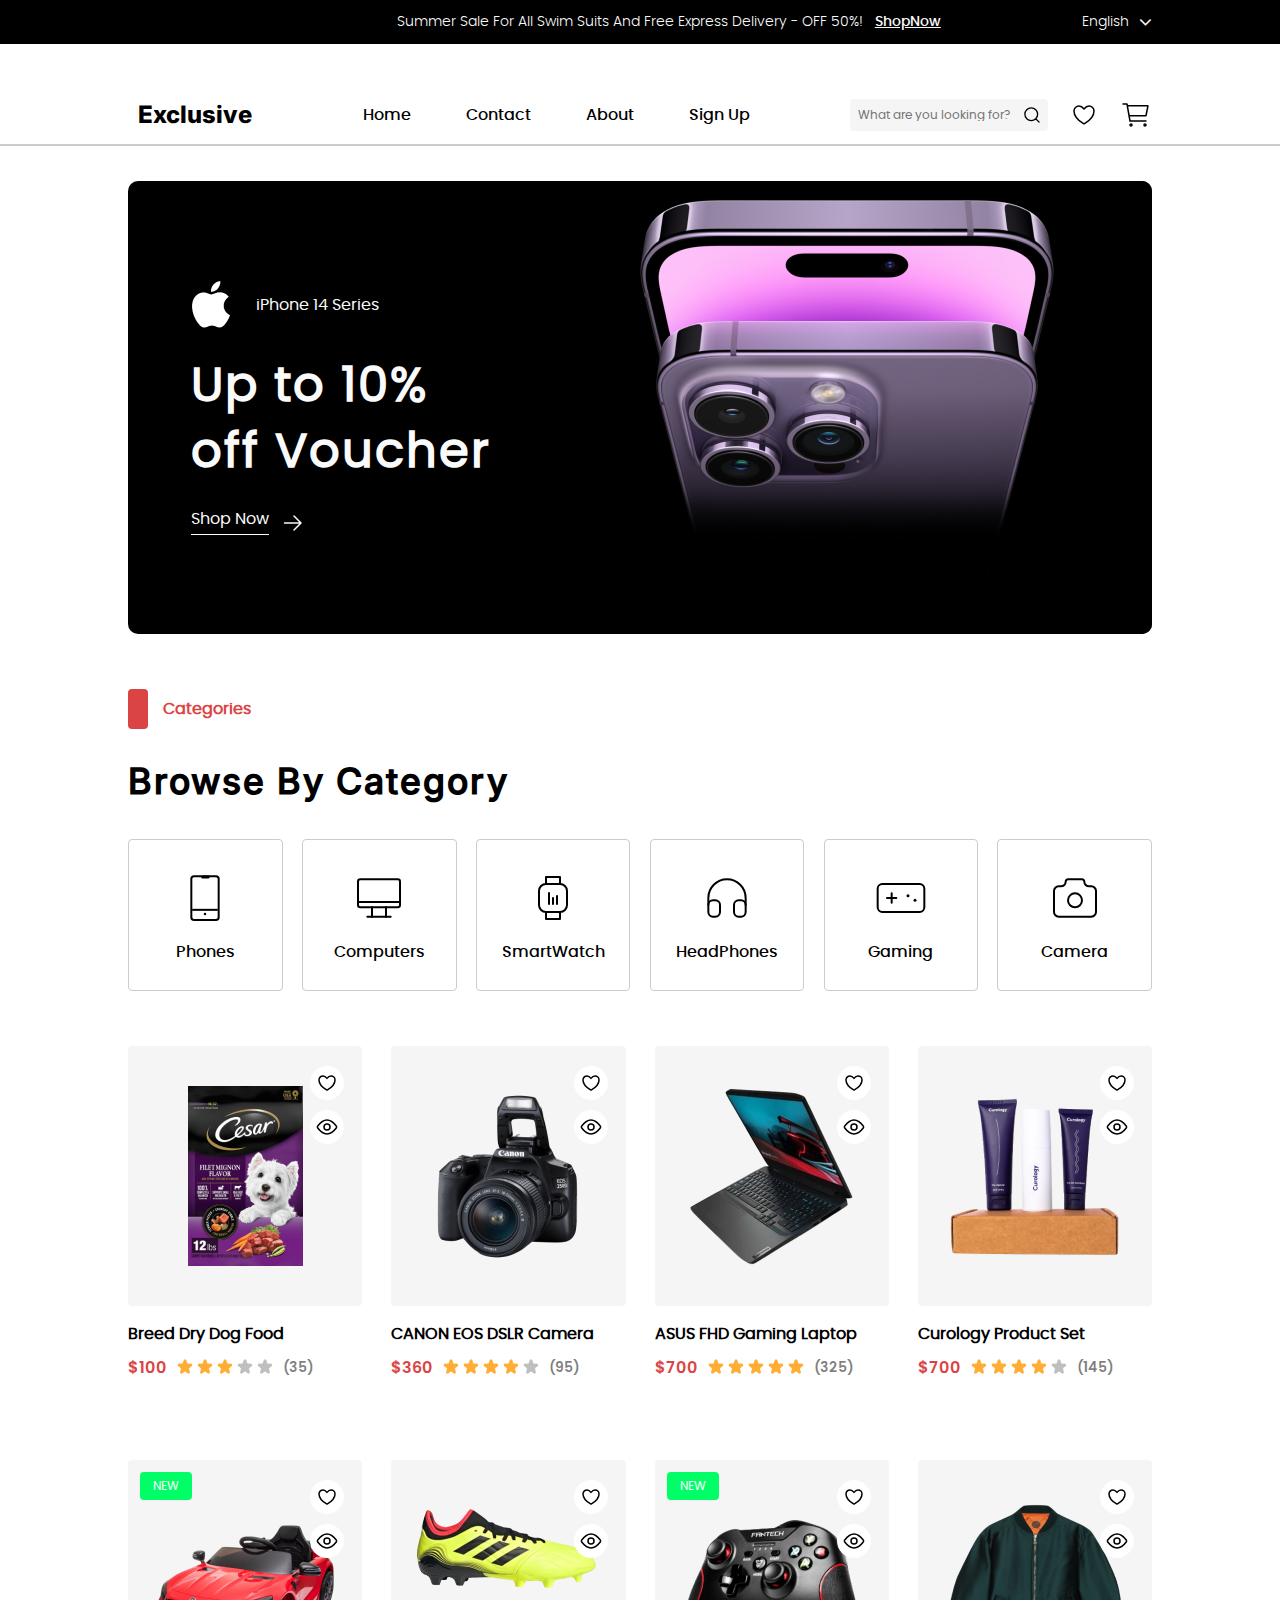
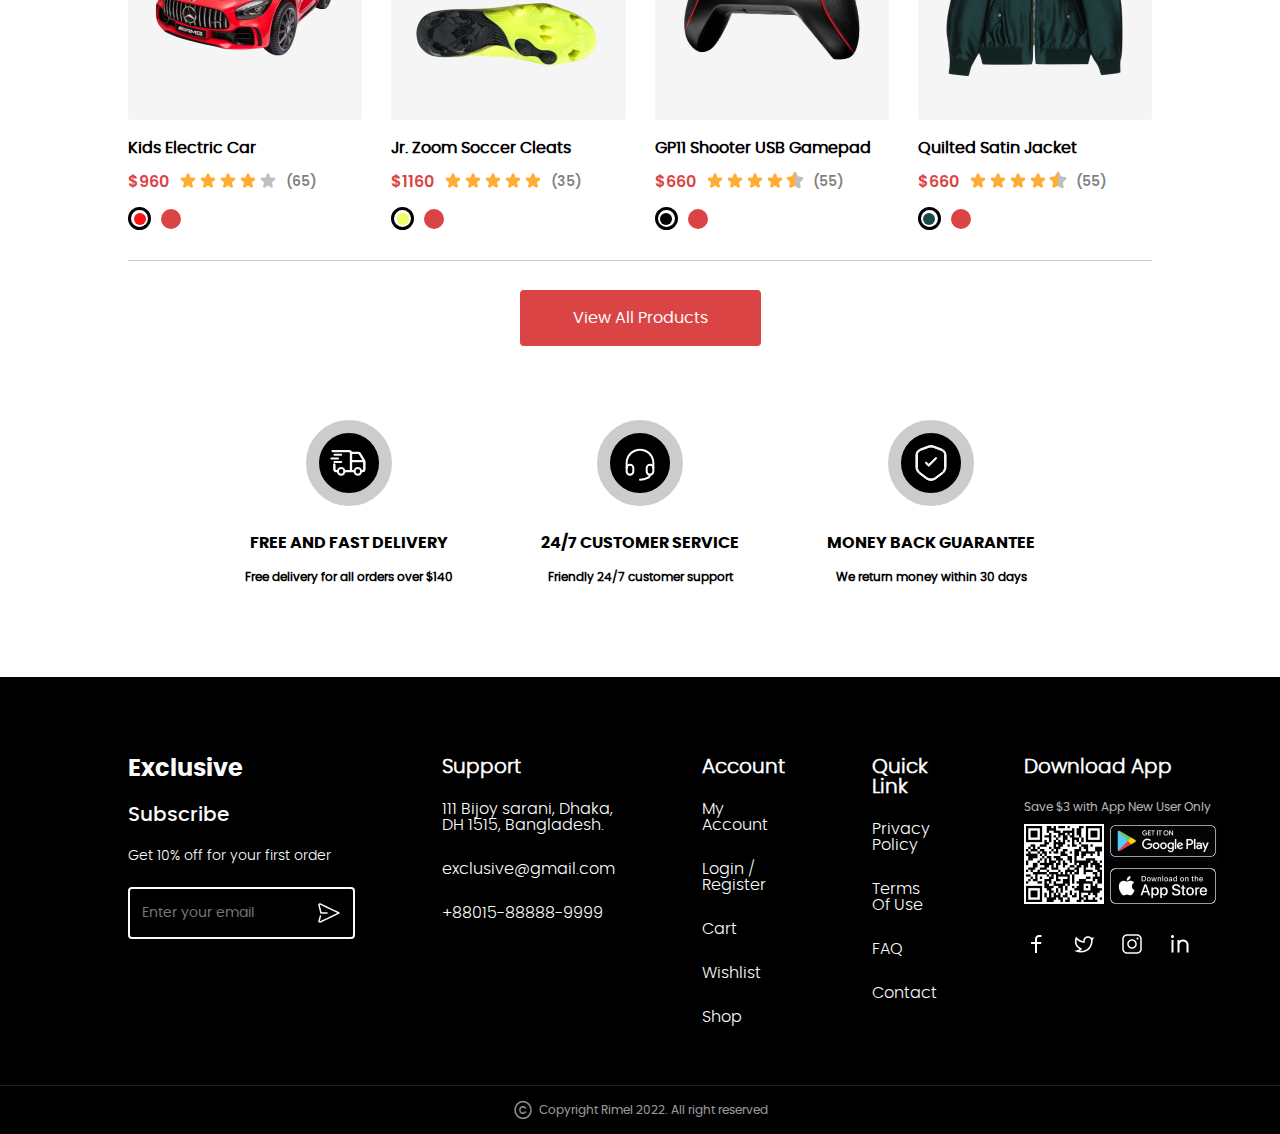
<file: html/index.html>
<!DOCTYPE html>
<html lang="en">
    <head>
        <meta charset="UTF-8"/>
        <meta name="viewport" content="width=device-width, initial-scale=1.0"/>
    <title>Exclusive</title>
    <link rel="stylesheet" href="/styles/styles1.css"/>
    <link rel="stylesheet" href="https://cdnjs.cloudflare.com/ajax/libs/font-awesome/4.7.0/css/font-awesome.min.css"/>
</head>
<body>
    <section id ="home">
        <section id ="main">     
            <section id="topheader">
                <div class="top_cont">
                    <div class="left">
                        <p class="top_container_centre">Summer Sale For All Swim Suits And Free Express Delivery - OFF 50%!</p>
                        <a href="#">ShopNow</a>
                    </div>
                        <div class="right">
                            <p>English</p>
                            <i class="fa fa-angle-down"></i>
                        </div>
                </div>
            </section>

            <!-- Header start -->
            <header>
                <div class="wrapper">
                    <div class="header_cont">
                        <div class="logo_container">
                            <h1 class="logo">Exclusive</h1>
                        </div>
                        <nav>
                            <ul>
                                <li><a href="#">Home</a></li>
                                <li><a href="#">Contact</a></li>
                                <li><a href="#">About</a></li>
                                <li><a href="#">Sign Up</a></li>
                            </ul>
                        </nav>
                        <div class="search_container">
                            <div class="burger_cont">
                                <img src="/images/burger-solid.svg" alt="Menu icon"/>
                            </div>
                            <div class="input_container" id="searchInput">
                                <input type="text" placeholder="What are you looking for?">
                                <div class="icon_cont">
                                    <img src="/images/Search.svg" alt="Search icon"/>
                                </div>
                            </div>
                            <div class="icon_cont" id="searchIcon">
                                <img src="/images/Wishlist.svg" alt="Wishlist icon"/>
                            </div>
                            <div class="icon_cont">
                                <img src="/images/Cart1.svg" alt="Cart icon"/>
                            </div>
                        </div>
                    </div>
                </div>
            </header>

            <!-- Header ends -->

            <!-- Spotlight start -->
            <section id="spotlight">
                <section class="wrapper">     
                    <div class="spotlight_cont">
                        <div class="left">
                            <div class="apple">
                                <div class="img_cont">
                                    <img src="/images/apple_logo.png" alt="Apple logo">
                                </div>
                                <p>iPhone 14 Series</p>
                            </div>
                            <h2>Up to 10% <br/>off Voucher</h2>
                            <button>
                                <p>Shop Now</p>
                                <div class="icon_cont">
                                    <img src="/images/Right_arrow.svg" alt="Right Right_arrow">
                                </div>
                            </button>
                        </div>
                        <div class="right">
                            <div class="img_cont">
                                <img src="/images/spotlight_img.png" alt="Phone image"/>
                            </div>
                        </div>
                    </div>
                </section>
            </section>
        </section>

        <!-- Spotlight section end -->

        <!-- Category section start -->
         <section id="category">
            <section class="wrapper">
                <div class="category_cont">
                    <div class="top">
                        <div class="head">
                            <div class="box"></div>
                            <h6>Categories</h6>
                        </div>
                        <h2>Browse By Category</h2>
                    </div>
                    <div class="bottom">
                        <ul class="category_ul">
                            <!-- <li>
                                <div class="categ">
                                    <div class="img_cont">
                                        <img src="/images/Phone.svg" alt="Phone icon">
                                    </div>
                                    <p>Phones</p>
                                </div>
                            </li>
                            <li>
                                <div class="categ">
                                    <div class="img_cont">
                                        <img src="/images/computer.svg" alt="Computer icon">
                                    </div>
                                    <p>Computers</p>
                                </div>
                            </li>
                            <li>
                                <div class="categ">
                                    <div class="img_cont">
                                        <img src="/images/smartWatch.svg" alt="Smartwatch icon">
                                    </div>
                                    <p>SmartWatch</p>
                                </div>
                            </li>
                            <li>
                                <div class="categ">
                                    <div class="img_cont">
                                        <img src="/images/headphone.svg" alt="Headphone icon">
                                    </div>
                                    <p>HeadPhones</p>
                                </div>
                            </li>
                            <li>
                                <div class="categ">
                                    <div class="img_cont">
                                        <img src="/images/gaming_icon.svg" alt="Gaming icon">
                                    </div>
                                    <p>Gaming</p>
                                </div>
                            </li>
                            <li>
                                <div class="categ">
                                    <div class="img_cont">
                                        <img src="/images/camera_icon.svg" alt="Camera icon">
                                    </div>
                                    <p>Camera</p>
                                </div>
                            </li> -->
                        </ul>
                    </div>
                </div>
            </section>
         </section>
         <!-- Category section ends -->

         <!-- Product section starts -->
        <section id="product">
            <section class="wrapper">
                <div class="product_cont">
                    <div class="top">
                        <ul class="product_ul">
                            <!-- Products will be dynamically inserted here -->
                        </ul>
                    </div>
                    <div class="bottom">
                        <a href="page2.html" class="button">View All Products</a>
                    </div>
                </div>
            </section>
        </section>
        <!-- Product section ends -->

        <!-- Customer section starts -->
         <section id="customer">
            <section class="wrapper">
                <div class="customer_cont">
                    <ul>
                        <li>
                            <div class="img_cont">
                                <img src="/images/delivery_icon.svg" alt="Delivery icon"/>
                            </div>
                            <div class="description_cont">
                                <h6>FREE AND FAST DELIVERY</h6>
                                <h5>Free delivery for all orders over $140</h5>
                            </div>
                        </li>
                        <li>
                            <div class="img_cont">
                                <img src="/images/customer_icon.svg" alt="Customer service icon"/>
                            </div>
                            <div class="description_cont">
                                <h6>24/7 CUSTOMER SERVICE</h6>
                                <h5>Friendly 24/7 customer support</h5>
                            </div>
                        </li>
                        <li>
                            <div class="img_cont">
                                <img src="/images/secure_icon.svg" alt="Secure icon"/>
                            </div>
                            <div class="description_cont">
                                <h6>MONEY BACK GUARANTEE</h6>
                                <h5>We return money within 30 days</h5>
                            </div>
                        </li>
                    </ul>
                </div>
            </section>
         </section>
        <!-- Customer section ends -->

        <!-- Footer starts -->
         <footer>
             <section class="footer_cont">
                 <div class="top_bottom">
                        <section class="wrapper">
                            <div class="top">
                                <div class="subscribe">
                                    <h3>Exclusive</h3>
                                    <button>Subscribe</button>
                                    <p>Get 10% off for your first order</p>
                                    <div class="input_cont">
                                        <input type="email" placeholder="Enter your email"/>
                                        <div class="img_cont">
                                            <img src="/images/icon-send.png" alt="Send icon">
                                        </div>
                                    </div>
                                </div>
                                <div class="support_main">
                                    <div class="support_cont">
                                        <h4>Support</h4>
                                        <div class="list_bottom">
                                            <ul>
                                                <li>
                                                    <a href="#">111 Bijoy sarani, Dhaka,<br> DH 1515, Bangladesh.</a>
                                                </li>
                                                <li>
                                                    <a href="">exclusive@gmail.com</a>
                                                </li>
                                                <li>
                                                    <a href="">+88015-88888-9999</a>
                                                </li>
                                            </ul>
                                        </div>
                                    </div>
                                    <div class="support_cont">
                                        <h4>Account</h4>
                                        <div class="list_bottom">
                                            <ul>
                                                <li>
                                                    <a href="#">My Account</a>
                                                </li>
                                                <li>
                                                    <a href="">Login / Register</a>
                                                </li>
                                                <li>
                                                    <a href="">Cart</a>
                                                </li>
                                                <li>
                                                    <a href="">Wishlist</a>
                                                </li>
                                                <li>
                                                    <a href="">Shop</a>
                                                </li>
                                            </ul>
                                        </div>
                                    </div>
                                    <div class="support_cont">
                                        <h4>Quick Link</h4>
                                        <div class="list_bottom">
                                            <ul>
                                                <li>
                                                    <a href="#">Privacy Policy</a>
                                                </li>
                                                <li>
                                                    <a href="">Terms Of Use</a>
                                                </li>
                                                <li>
                                                    <a href="">FAQ</a>
                                                </li>
                                                <li>
                                                    <a href="">Contact</a>
                                                </li>
                                            </ul>
                                        </div>
                                    </div>
                                </div>
                                <div class="download_cont">
                                    <h4>Download App</h4>
                                    <div class="download_content">
                                        <p>Save $3 with App New User Only</p>
                                        <div class="download_middle">
                                            <div class="qr_cont">
                                                <div class="left">
                                                    <a href="#">
                                                        <div class="img_cont">
                                                            <img src="/images/Qr Code.png" alt="QR code"/>
                                                        </div>
                                                    </a>
                                                </div>
                                                <div class="right">
                                                    <a href="#">
                                                        <div class="img_cont">
                                                            <img src="/images/GooglePlay.png" alt="Google Play"/>
                                                        </div>
                                                    </a>
                                                    <a href="#">
                                                        <div class="img_cont">
                                                            <img src="/images/AppStore.png" alt="App store"/>
                                                        </div>
                                                    </a>
                                                </div>
                                            </div>
                                        </div>
                                        <div class="download_bottom">
                                            <a href="#">
                                                <div class="img_cont">
                                                    <img src="/images/Icon-Facebook.png" alt="Facebook"/>
                                                </div>
                                            </a>
                                            <a href="#">
                                                <div class="img_cont">
                                                    <img src="/images/Icon-Twitter.png" alt="Twitter"/>
                                                </div>
                                            </a>
                                            <a href="#">
                                                <div class="img_cont">
                                                    <img src="/images/icon-instagram.png" alt="Instagram"/>
                                                </div>
                                            </a>
                                            <a href="#">
                                                <div class="img_cont">
                                                    <img src="/images/Icon-Linkedin.png" alt="Linkedin"/>
                                                </div>
                                            </a>
                                        </div>
                                    </div>
                                </div>
                            </div>
                        </section>
                        <div class="bottom">
                            <div class="img_cont">
                                <img src="/images/icon-copyright.png" alt="Copyright image"/>
                            </div>
                            <p>Copyright Rimel 2022. All right reserved</p>
                        </div>
                    </div>
            </section>
         </footer>
        <!-- Footer ends -->
    </section>

    <script src="/js/script.js"></script>
    <!-- linking Javascript file to html -->
</body>
</html>
</file>
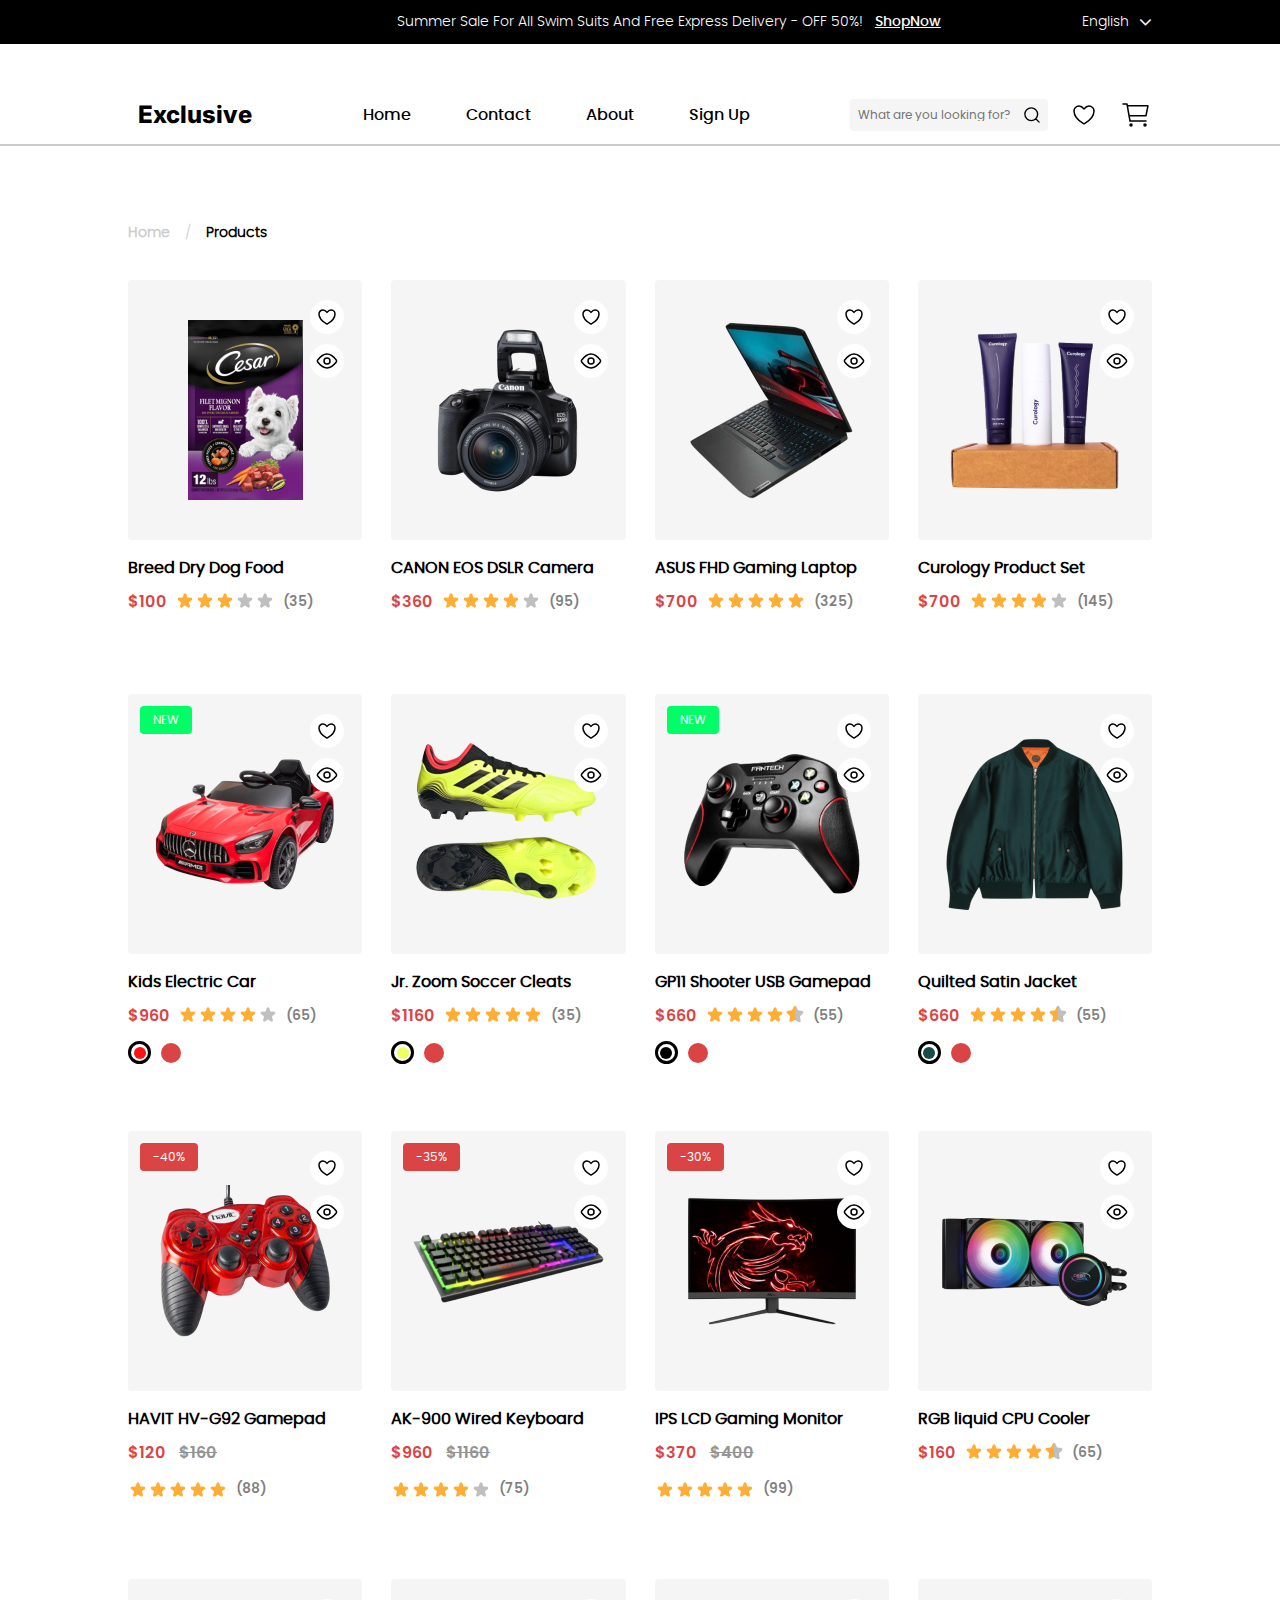
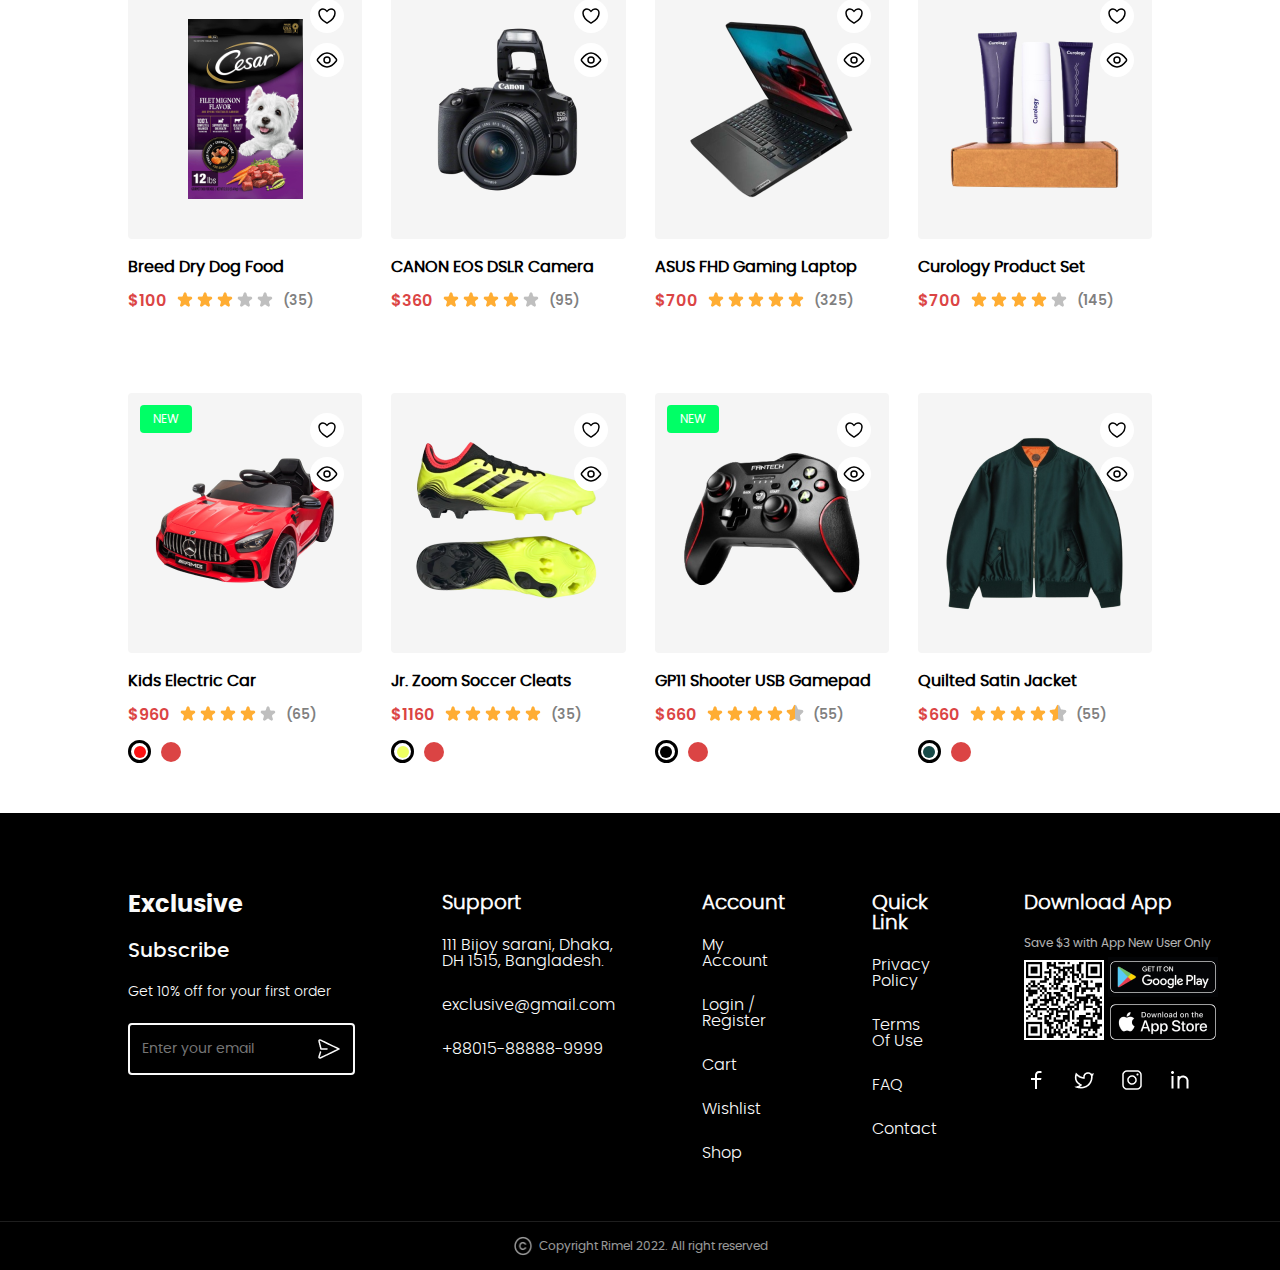
<file: html/page2.html>
<!DOCTYPE html>
<html lang="en">
    <head>
        <meta charset="UTF-8"/>
        <meta name="viewport" content="width=device-width, initial-scale=1.0"/>
    <title>Exclusive</title>
    <link rel="stylesheet" href="/styles/styles2.css"/>
    <link rel="stylesheet" href="https://cdnjs.cloudflare.com/ajax/libs/font-awesome/4.7.0/css/font-awesome.min.css"/>
</head>
<body>
    <section id ="home">
        <section id ="main">     
            <section id="topheader">
                <div class="top_cont">
                    <div class="left">
                        <p class="top_container_centre">Summer Sale For All Swim Suits And Free Express Delivery - OFF 50%!</p>
                        <a href="#">ShopNow</a>
                    </div>
                        <div class="right">
                            <p>English</p>
                            <i class="fa fa-angle-down"></i>
                        </div>
                </div>
            </section>

            <!-- Header start -->
            <header>
                <div class="wrapper">
                    <div class="header_cont">
                        <div class="logo_container">
                            <h1 class="logo">Exclusive</h1>
                        </div>
                        <nav>
                            <ul>
                                <li><a href="#">Home</a></li>
                                <li><a href="#">Contact</a></li>
                                <li><a href="#">About</a></li>
                                <li><a href="#">Sign Up</a></li>
                            </ul>
                        </nav>
                        <div class="search_container">
                            <div class="burger_cont">
                                <img src="/images/burger-solid.svg" alt="Menu icon"/>
                            </div>
                            <div class="input_container">
                                <input type="text" placeholder="What are you looking for?"  id="searchInput">
                                <div class="icon_cont" id="searchIcon">
                                    <img src="/images/Search.svg" alt="Search icon"/>
                                </div>
                            </div>
                            <div class="icon_cont">
                                <img src="/images/Wishlist.svg" alt="Wishlist icon"/>
                            </div>
                            <div class="icon_cont">
                                <img src="/images/Cart1.svg" alt="Cart icon"/>
                            </div>
                        </div>
                    </div>
                </div>
            </header>

            <!-- Header ends -->


         <!-- Product section starts -->
        <section id="product">
            <section class="wrapper">
                <div class="home_product">
                    <h5 >Home</h5>
                    <p>/</p>
                    <h6>Products</h6>
                </div>
                <div class="product_cont">
                    <div class="top">
                        <ul class="product_ul">
                            <!-- <li>
                                <div class="card">
                                    <div class="card_top">
                                        <div class="img_cont">
                                            <img src="/images/p1.png" alt="Product 1"/>
                                        </div>
                                        <div class="like">
                                            <div class="circle">
                                                <div class="like_icon">
                                                    <img src="/images/like.svg" alt="Wishlist icon"/>
                                                </div>
                                            </div>
                                            <div class="circle">
                                                <div class="like_icon">
                                                    <img src="/images/eye_icon.svg" alt="Watch icon"/>
                                                </div>
                                            </div>
                                        </div>
                                        <div class="cart">
                                            <h6>Add To Cart</h6>
                                        </div>
                                    </div>
                                    <div class="card_bottom">
                                        <h6>Breed Dry Dog Food</h6>
                                        <div class="pricing">
                                            <p>$100</p>
                                            <div class="stars">
                                                <img src="/images/Three Star (1).png" alt="Star rating"/>
                                            </div>
                                            <span>(35)</span>
                                        </div>
                                    </div>
                                </div>
                            </li>
                            <li>
                                <div class="card">
                                    <div class="card_top">
                                        <div class="img_cont">
                                            <img src="/images/p2.png" alt="Product 2"/>
                                        </div>
                                        <div class="like">
                                            <div class="circle">
                                                <div class="like_icon">
                                                    <img src="/images/like.svg" alt="Wishlist icon"/>
                                                </div>
                                            </div>
                                            <div class="circle">
                                                <div class="like_icon">
                                                    <img src="/images/eye_icon.svg" alt="Watch icon"/>
                                                </div>
                                            </div>
                                        </div>
                                        <div class="cart">
                                            <h6>Add To Cart</h6>
                                        </div>
                                    </div>
                                    <div class="card_bottom">
                                        <h6>CANON EOS DSLR Camera</h6>
                                        <div class="pricing">
                                            <p>$360</p>
                                            <div class="stars">
                                                <img src="/images/Four Star.png" alt="Star rating"/>
                                            </div>
                                            <span>(95)</span>
                                        </div>
                                    </div>
                                </div>
                            </li>
                            <li>
                                <div class="card">
                                    <div class="card_top">
                                        <div class="img_cont">
                                            <img src="/images/p3.png" alt="Product 3"/>
                                        </div>
                                        <div class="like">
                                            <div class="circle">
                                                <div class="like_icon">
                                                    <img src="/images/like.svg" alt="Wishlist icon"/>
                                                </div>
                                            </div>
                                            <div class="circle">
                                                <div class="like_icon">
                                                    <img src="/images/eye_icon.svg" alt="Watch icon"/>
                                                </div>
                                            </div>
                                        </div>
                                        <div class="cart">
                                            <h6>Add To Cart</h6>
                                        </div>
                                    </div>
                                    <div class="card_bottom">
                                        <h6>ASUS FHD Gaming Laptop</h6>
                                        <div class="pricing">
                                            <p>$700</p>
                                            <div class="stars">
                                                <img src="/images/Five star.png" alt="Star rating"/>
                                            </div>
                                            <span>(325)</span>
                                        </div>
                                    </div>
                                </div>
                            </li>
                            <li>
                                <div class="card">
                                    <div class="card_top">
                                        <div class="img_cont">
                                            <img src="/images/p4.png" alt="Product 4"/>
                                        </div>
                                        <div class="like">
                                            <div class="circle">
                                                <div class="like_icon">
                                                    <img src="/images/like.svg" alt="Wishlist icon"/>
                                                </div>
                                            </div>
                                            <div class="circle">
                                                <div class="like_icon">
                                                    <img src="/images/eye_icon.svg" alt="Watch icon"/>
                                                </div>
                                            </div>
                                        </div>
                                        <div class="cart">
                                            <h6>Add To Cart</h6>
                                        </div>
                                    </div>
                                    <div class="card_bottom">
                                        <h6>Curology Product Set</h6>
                                        <div class="pricing">
                                            <p>$700</p>
                                            <div class="stars">
                                                <img src="/images/Four Star.png" alt="Star rating"/>
                                            </div>
                                            <span>(145)</span>
                                        </div>
                                    </div>
                                </div>
                            </li>
                            <li>
                                <div class="card">
                                    <div class="card_top">
                                        <div class="img_cont">
                                            <img src="/images/p5.png" alt="Product 5"/>
                                        </div>
                                        <div class="new">
                                            <p>
                                                NEW
                                            </p>
                                        </div>
                                        <div class="like">
                                            <div class="circle">
                                                <div class="like_icon">
                                                    <img src="/images/like.svg" alt="Wishlist icon"/>
                                                </div>
                                            </div>
                                            <div class="circle">
                                                <div class="like_icon">
                                                    <img src="/images/eye_icon.svg" alt="Watch icon"/>
                                                </div>
                                            </div>
                                        </div>
                                        <div class="cart">
                                            <h6>Add To Cart</h6>
                                        </div>
                                    </div>
                                    <div class="card_bottom">
                                        <h6>Kids Electric Car</h6>
                                        <div class="pricing">
                                            <p>$960</p>
                                            <div class="stars">
                                                <img src="/images/Four Star.png" alt="Star rating"/>
                                            </div>
                                            <span>(65)</span>
                                        </div>
                                        <div class="color">
                                            <div class="circle_border">
                                                <div class="border_circle"></div>
                                            </div>
                                            <div class="border_circle"></div>
                                        </div>
                                    </div>
                                </div>
                            </li>
                            <li>
                                <div class="card">
                                    <div class="card_top">
                                        <div class="img_cont">
                                            <img src="/images/p6.png" alt="Product 6"/>
                                        </div>
                                        <div class="like">
                                            <div class="circle">
                                                <div class="like_icon">
                                                    <img src="/images/like.svg" alt="Wishlist icon"/>
                                                </div>
                                            </div>
                                            <div class="circle">
                                                <div class="like_icon">
                                                    <img src="/images/eye_icon.svg" alt="Watch icon"/>
                                                </div>
                                            </div>
                                        </div>
                                        <div class="cart">
                                            <h6>Add To Cart</h6>
                                        </div>
                                    </div>
                                    <div class="card_bottom">
                                        <h6>Jr. Zoom Soccer Cleats</h6>
                                        <div class="pricing">
                                            <p>$1160</p>
                                            <div class="stars">
                                                <img src="/images/Five star.png" alt="Star rating"/>
                                            </div>
                                            <span>(35)</span>
                                        </div>
                                        <div class="color">
                                            <div class="circle_border">
                                                <div class="border_circle yellow"></div>
                                            </div>
                                            <div class="border_circle"></div>
                                        </div>
                                    </div>
                                </div>
                            </li>
                            <li>
                                <div class="card">
                                    <div class="card_top">
                                        <div class="img_cont">
                                            <img src="/images/p7.png" alt="Product 7"/>
                                        </div>
                                        <div class="new">
                                            <p>
                                                NEW
                                            </p>
                                        </div>
                                        <div class="like">
                                            <div class="circle">
                                                <div class="like_icon">
                                                    <img src="/images/like.svg" alt="Wishlist icon"/>
                                                </div>
                                            </div>
                                            <div class="circle">
                                                <div class="like_icon">
                                                    <img src="/images/eye_icon.svg" alt="Watch icon"/>
                                                </div>
                                            </div>
                                        </div>
                                        <div class="cart">
                                            <h6>Add To Cart</h6>
                                        </div>
                                    </div>
                                    <div class="card_bottom">
                                        <h6>GP11 Shooter USB Gamepad</h6>
                                        <div class="pricing">
                                            <p>$660</p>
                                            <div class="stars">
                                                <img src="/images/Four Half Star.png" alt="Star rating"/>
                                            </div>
                                            <span>(55)</span>
                                        </div>
                                        <div class="color">
                                            <div class="circle_border">
                                                <div class="border_circle black"></div>
                                            </div>
                                            <div class="border_circle"></div>
                                        </div>
                                    </div>
                                </div>
                            </li>
                            <li>
                                <div class="card">
                                    <div class="card_top">
                                        <div class="img_cont">
                                            <img src="/images/p8.png" alt="Product 8"/>
                                        </div>
                                        <div class="like">
                                            <div class="circle">
                                                <div class="like_icon">
                                                    <img src="/images/like.svg" alt="Wishlist icon"/>
                                                </div>
                                            </div>
                                            <div class="circle">
                                                <div class="like_icon">
                                                    <img src="/images/eye_icon.svg" alt="Watch icon"/>
                                                </div>
                                            </div>
                                        </div>
                                        <div class="cart">
                                            <h6>Add To Cart</h6>
                                        </div>
                                    </div>
                                    <div class="card_bottom">
                                        <h6>Quilted Satin Jacket</h6>
                                        <div class="pricing">
                                            <p>$660</p>
                                            <div class="stars">
                                                <img src="/images/Four Half Star.png" alt="Star rating"/>
                                            </div>
                                            <span>(55)</span>
                                        </div>
                                        <div class="color">
                                            <div class="circle_border">
                                                <div class="border_circle green"></div>
                                            </div>
                                            <div class="border_circle"></div>
                                        </div>
                                    </div>
                                </div>
                            </li>
                            <li>
                                <div class="card">
                                    <div class="card_top">
                                        <div class="img_cont">
                                            <img src="/images/p9.png" alt="Product 9"/>
                                        </div>
                                        <div class="like">
                                            <div class="circle">
                                                <div class="like_icon">
                                                    <img src="/images/like.svg" alt="Wishlist icon"/>
                                                </div>
                                            </div>
                                            <div class="circle">
                                                <div class="like_icon">
                                                    <img src="/images/eye_icon.svg" alt="Watch icon"/>
                                                </div>
                                            </div>
                                        </div>
                                        <div class="offer">
                                            <p>
                                                -40%
                                            </p>
                                        </div>
                                        <div class="cart">
                                            <h6>Add To Cart</h6>
                                        </div>
                                    </div>
                                    <div class="card_bottom">
                                        <h6>HAVIT HV-G92 Gamepad</h6>
                                        <div class="pricing_new">
                                            <div class="discount">
                                                <p>$120</p>
                                                <span>$160</span>
                                            </div>
                                            <div class="stars">
                                                <img src="/images/Five star.png" alt="Star rating"/>
                                                <span>(88)</span>
                                            </div>
                                        </div>
                                    </div>
                                </div>
                            </li>
                            <li>
                                <div class="card">
                                    <div class="card_top">
                                        <div class="img_cont">
                                            <img src="/images/p10.png" alt="Product 10"/>
                                        </div>
                                        <div class="offer">
                                            <p>
                                                -35%
                                            </p>
                                        </div>
                                        <div class="like">
                                            <div class="circle">
                                                <div class="like_icon">
                                                    <img src="/images/like.svg" alt="Wishlist icon"/>
                                                </div>
                                            </div>
                                            <div class="circle">
                                                <div class="like_icon">
                                                    <img src="/images/eye_icon.svg" alt="Watch icon"/>
                                                </div>
                                            </div>
                                        </div>
                                        <div class="cart">
                                            <h6>Add To Cart</h6>
                                        </div>
                                    </div>
                                    <div class="card_bottom">
                                        <h6>AK-900 Wired Keyboard</h6>
                                        <div class="pricing_new">
                                            <div class="discount">
                                                <p>$960</p>
                                                <span>$1160</span>
                                            </div>
                                            <div class="stars">
                                                <img src="/images/Four Star.png" alt="Star rating"/>
                                                <span>(75)</span>
                                            </div>
                                        </div>
                                    </div>
                            </li>
                            <li>
                                <div class="card">
                                    <div class="card_top">
                                        <div class="img_cont">
                                            <img src="/images/p11.png" alt="Product 11"/>
                                        </div>
                                        <div class="offer">
                                            <p>
                                                -30%
                                            </p>
                                        </div>
                                        <div class="like">
                                            <div class="circle">
                                                <div class="like_icon">
                                                    <img src="/images/like.svg" alt="Wishlist icon"/>
                                                </div>
                                            </div>
                                            <div class="circle">
                                                <div class="like_icon">
                                                    <img src="/images/eye_icon.svg" alt="Watch icon"/>
                                                </div>
                                            </div>
                                        </div>
                                        <div class="cart">
                                            <h6>Add To Cart</h6>
                                        </div>
                                    </div>
                                    <div class="card_bottom">
                                        <h6>IPS LCD Gaming Monitor</h6>
                                        <div class="pricing_new">
                                            <div class="discount">
                                                <p>$370</p>
                                                <span>$400</span>
                                            </div>
                                            <div class="stars">
                                                <img src="/images/Five star.png" alt="Star rating"/>
                                                <span>(99)</span>
                                            </div>
                                        </div>
                                    </div>
                                </div>
                            </li>
                            <li>
                                <div class="card">
                                    <div class="card_top">
                                        <div class="img_cont">
                                            <img src="/images/p12.png" alt="Product 12"/>
                                        </div>
                                        <div class="like">
                                            <div class="circle">
                                                <div class="like_icon">
                                                    <img src="/images/like.svg" alt="Wishlist icon"/>
                                                </div>
                                            </div>
                                            <div class="circle">
                                                <div class="like_icon">
                                                    <img src="/images/eye_icon.svg" alt="Watch icon"/>
                                                </div>
                                            </div>
                                        </div>
                                        <div class="cart">
                                            <h6>Add To Cart</h6>
                                        </div>
                                    </div>
                                    <div class="card_bottom">
                                        <h6>RGB liquid CPU Cooler</h6>
                                        <div class="pricing_new">
                                            <div class="discount">
                                                <p>$160</p>
                                                <span>$170</span>
                                            </div>
                                            <div class="stars">
                                                <img src="/images/Four Half Star.png" alt="Star rating"/>
                                                <span>(65)</span>
                                            </div>
                                        </div>
                                    </div>
                                </div>
                            </li>
                            <li>
                                <div class="card">
                                    <div class="card_top">
                                        <div class="img_cont">
                                            <img src="/images/p1.png" alt="Product 1"/>
                                        </div>
                                        <div class="like">
                                            <div class="circle">
                                                <div class="like_icon">
                                                    <img src="/images/like.svg" alt="Wishlist icon"/>
                                                </div>
                                            </div>
                                            <div class="circle">
                                                <div class="like_icon">
                                                    <img src="/images/eye_icon.svg" alt="Watch icon"/>
                                                </div>
                                            </div>
                                        </div>
                                        <div class="cart">
                                            <h6>Add To Cart</h6>
                                        </div>
                                    </div>
                                    <div class="card_bottom">
                                        <h6>Breed Dry Dog Food</h6>
                                        <div class="pricing">
                                            <p>$100</p>
                                            <div class="stars">
                                                <img src="/images/Three Star (1).png" alt="Star rating"/>
                                            </div>
                                            <span>(35)</span>
                                        </div>
                                    </div>
                                </div>
                            </li>
                            <li>
                                <div class="card">
                                    <div class="card_top">
                                        <div class="img_cont">
                                            <img src="/images/p2.png" alt="Product 2"/>
                                        </div>
                                        <div class="like">
                                            <div class="circle">
                                                <div class="like_icon">
                                                    <img src="/images/like.svg" alt="Wishlist icon"/>
                                                </div>
                                            </div>
                                            <div class="circle">
                                                <div class="like_icon">
                                                    <img src="/images/eye_icon.svg" alt="Watch icon"/>
                                                </div>
                                            </div>
                                        </div>
                                        <div class="cart">
                                            <h6>Add To Cart</h6>
                                        </div>
                                    </div>
                                    <div class="card_bottom">
                                        <h6>CANON EOS DSLR Camera</h6>
                                        <div class="pricing">
                                            <p>$360</p>
                                            <div class="stars">
                                                <img src="/images/Four Star.png" alt="Star rating"/>
                                            </div>
                                            <span>(95)</span>
                                        </div>
                                    </div>
                                </div>
                            </li>
                            <li>
                                <div class="card">
                                    <div class="card_top">
                                        <div class="img_cont">
                                            <img src="/images/p3.png" alt="Product 3"/>
                                        </div>
                                        <div class="like">
                                            <div class="circle">
                                                <div class="like_icon">
                                                    <img src="/images/like.svg" alt="Wishlist icon"/>
                                                </div>
                                            </div>
                                            <div class="circle">
                                                <div class="like_icon">
                                                    <img src="/images/eye_icon.svg" alt="Watch icon"/>
                                                </div>
                                            </div>
                                        </div>
                                        <div class="cart">
                                            <h6>Add To Cart</h6>
                                        </div>
                                    </div>
                                    <div class="card_bottom">
                                        <h6>ASUS FHD Gaming Laptop</h6>
                                        <div class="pricing">
                                            <p>$700</p>
                                            <div class="stars">
                                                <img src="/images/Five star.png" alt="Star rating"/>
                                            </div>
                                            <span>(325)</span>
                                        </div>
                                    </div>
                                </div>
                            </li>
                            <li>
                                <div class="card">
                                    <div class="card_top">
                                        <div class="img_cont">
                                            <img src="/images/p4.png" alt="Product 4"/>
                                        </div>
                                        <div class="like">
                                            <div class="circle">
                                                <div class="like_icon">
                                                    <img src="/images/like.svg" alt="Wishlist icon"/>
                                                </div>
                                            </div>
                                            <div class="circle">
                                                <div class="like_icon">
                                                    <img src="/images/eye_icon.svg" alt="Watch icon"/>
                                                </div>
                                            </div>
                                        </div>
                                        <div class="cart">
                                            <h6>Add To Cart</h6>
                                        </div>
                                    </div>
                                    <div class="card_bottom">
                                        <h6>Curology Product Set</h6>
                                        <div class="pricing">
                                            <p>$700</p>
                                            <div class="stars">
                                                <img src="/images/Four Star.png" alt="Star rating"/>
                                            </div>
                                            <span>(145)</span>
                                        </div>
                                    </div>
                                </div>
                            </li>
                            <li>
                                <div class="card">
                                    <div class="card_top">
                                        <div class="img_cont">
                                            <img src="/images/p5.png" alt="Product 5"/>
                                        </div>
                                        <div class="new">
                                            <p>
                                                NEW
                                            </p>
                                        </div>
                                        <div class="like">
                                            <div class="circle">
                                                <div class="like_icon">
                                                    <img src="/images/like.svg" alt="Wishlist icon"/>
                                                </div>
                                            </div>
                                            <div class="circle">
                                                <div class="like_icon">
                                                    <img src="/images/eye_icon.svg" alt="Watch icon"/>
                                                </div>
                                            </div>
                                        </div>
                                        <div class="cart">
                                            <h6>Add To Cart</h6>
                                        </div>
                                    </div>
                                    <div class="card_bottom">
                                        <h6>Kids Electric Car</h6>
                                        <div class="pricing">
                                            <p>$960</p>
                                            <div class="stars">
                                                <img src="/images/Four Star.png" alt="Star rating"/>
                                            </div>
                                            <span>(65)</span>
                                        </div>
                                        <div class="color">
                                            <div class="circle_border">
                                                <div class="border_circle"></div>
                                            </div>
                                            <div class="border_circle"></div>
                                        </div>
                                    </div>
                                </div>
                            </li>
                            <li>
                                <div class="card">
                                    <div class="card_top">
                                        <div class="img_cont">
                                            <img src="/images/p6.png" alt="Product 6"/>
                                        </div>
                                        <div class="like">
                                            <div class="circle">
                                                <div class="like_icon">
                                                    <img src="/images/like.svg" alt="Wishlist icon"/>
                                                </div>
                                            </div>
                                            <div class="circle">
                                                <div class="like_icon">
                                                    <img src="/images/eye_icon.svg" alt="Watch icon"/>
                                                </div>
                                            </div>
                                        </div>
                                        <div class="cart">
                                            <h6>Add To Cart</h6>
                                        </div>
                                    </div>
                                    <div class="card_bottom">
                                        <h6>Jr. Zoom Soccer Cleats</h6>
                                        <div class="pricing">
                                            <p>$1160</p>
                                            <div class="stars">
                                                <img src="/images/Five star.png" alt="Star rating"/>
                                            </div>
                                            <span>(35)</span>
                                        </div>
                                        <div class="color">
                                            <div class="circle_border">
                                                <div class="border_circle yellow"></div>
                                            </div>
                                            <div class="border_circle"></div>
                                        </div>
                                    </div>
                                </div>
                            </li>
                            <li>
                                <div class="card">
                                    <div class="card_top">
                                        <div class="img_cont">
                                            <img src="/images/p7.png" alt="Product 7"/>
                                        </div>
                                        <div class="new">
                                            <p>
                                                NEW
                                            </p>
                                        </div>
                                        <div class="like">
                                            <div class="circle">
                                                <div class="like_icon">
                                                    <img src="/images/like.svg" alt="Wishlist icon"/>
                                                </div>
                                            </div>
                                            <div class="circle">
                                                <div class="like_icon">
                                                    <img src="/images/eye_icon.svg" alt="Watch icon"/>
                                                </div>
                                            </div>
                                        </div>
                                        <div class="cart">
                                            <h6>Add To Cart</h6>
                                        </div>
                                    </div>
                                    <div class="card_bottom">
                                        <h6>GP11 Shooter USB Gamepad</h6>
                                        <div class="pricing">
                                            <p>$660</p>
                                            <div class="stars">
                                                <img src="/images/Four Half Star.png" alt="Star rating"/>
                                            </div>
                                            <span>(55)</span>
                                        </div>
                                        <div class="color">
                                            <div class="circle_border">
                                                <div class="border_circle black"></div>
                                            </div>
                                            <div class="border_circle"></div>
                                        </div>
                                    </div>
                                </div>
                            </li>
                            <li>
                                <div class="card">
                                    <div class="card_top">
                                        <div class="img_cont">
                                            <img src="/images/p8.png" alt="Product 8"/>
                                        </div>
                                        <div class="like">
                                            <div class="circle">
                                                <div class="like_icon">
                                                    <img src="/images/like.svg" alt="Wishlist icon"/>
                                                </div>
                                            </div>
                                            <div class="circle">
                                                <div class="like_icon">
                                                    <img src="/images/eye_icon.svg" alt="Watch icon"/>
                                                </div>
                                            </div>
                                        </div>
                                        <div class="cart">
                                            <h6>Add To Cart</h6>
                                        </div>
                                    </div>
                                    <div class="card_bottom">
                                        <h6>Quilted Satin Jacket</h6>
                                        <div class="pricing">
                                            <p>$660</p>
                                            <div class="stars">
                                                <img src="/images/Four Half Star.png" alt="Star rating"/>
                                            </div>
                                            <span>(55)</span>
                                        </div>
                                        <div class="color">
                                            <div class="circle_border">
                                                <div class="border_circle green"></div>
                                            </div>
                                            <div class="pink_circle"></div>
                                        </div>
                                    </div>
                                </div>
                            </li> -->
                        </ul>
                    </div>
                </div>
            </section>
        </section>
        <!-- Product section ends -->

        <!-- Search results starts -->
        <section id="searchResults">
            <section class="wrapper">
                <div class="product_ul"></div>
            </section>
        </section>
        <!-- Search results ends -->
        
        

        <!-- Footer starts -->
         <footer>
             <section class="footer_cont">
                 <div class="top_bottom">
                        <section class="wrapper">
                            <div class="top">
                                <div class="subscribe">
                                    <h3>Exclusive</h3>
                                    <button>Subscribe</button>
                                    <p>Get 10% off for your first order</p>
                                    <div class="input_cont">
                                        <input type="email" placeholder="Enter your email"/>
                                        <div class="img_cont">
                                            <img src="/images/icon-send.png" alt="Send icon">
                                        </div>
                                    </div>
                                </div>
                                <div class="support_main">
                                    <div class="support_cont">
                                        <h4>Support</h4>
                                        <div class="list_bottom">
                                            <ul>
                                                <li>
                                                    <a href="#">111 Bijoy sarani, Dhaka,<br> DH 1515, Bangladesh.</a>
                                                </li>
                                                <li>
                                                    <a href="">exclusive@gmail.com</a>
                                                </li>
                                                <li>
                                                    <a href="">+88015-88888-9999</a>
                                                </li>
                                            </ul>
                                        </div>
                                    </div>
                                    <div class="support_cont">
                                        <h4>Account</h4>
                                        <div class="list_bottom">
                                            <ul>
                                                <li>
                                                    <a href="#">My Account</a>
                                                </li>
                                                <li>
                                                    <a href="">Login / Register</a>
                                                </li>
                                                <li>
                                                    <a href="">Cart</a>
                                                </li>
                                                <li>
                                                    <a href="">Wishlist</a>
                                                </li>
                                                <li>
                                                    <a href="">Shop</a>
                                                </li>
                                            </ul>
                                        </div>
                                    </div>
                                    <div class="support_cont">
                                        <h4>Quick Link</h4>
                                        <div class="list_bottom">
                                            <ul>
                                                <li>
                                                    <a href="#">Privacy Policy</a>
                                                </li>
                                                <li>
                                                    <a href="">Terms Of Use</a>
                                                </li>
                                                <li>
                                                    <a href="">FAQ</a>
                                                </li>
                                                <li>
                                                    <a href="">Contact</a>
                                                </li>
                                            </ul>
                                        </div>
                                    </div>
                                </div>
                                <div class="download_cont">
                                    <h4>Download App</h4>
                                    <div class="download_content">
                                        <p>Save $3 with App New User Only</p>
                                        <div class="download_middle">
                                            <div class="qr_cont">
                                                <div class="left">
                                                    <a href="#">
                                                        <div class="img_cont">
                                                            <img src="/images/Qr Code.png" alt="QR code"/>
                                                        </div>
                                                    </a>
                                                </div>
                                                <div class="right">
                                                    <a href="#">
                                                        <div class="img_cont">
                                                            <img src="/images/GooglePlay.png" alt="Google Play"/>
                                                        </div>
                                                    </a>
                                                    <a href="#">
                                                        <div class="img_cont">
                                                            <img src="/images/AppStore.png" alt="App store"/>
                                                        </div>
                                                    </a>
                                                </div>
                                            </div>
                                        </div>
                                        <div class="download_bottom">
                                            <a href="#">
                                                <div class="img_cont">
                                                    <img src="/images/Icon-Facebook.png" alt="Facebook"/>
                                                </div>
                                            </a>
                                            <a href="#">
                                                <div class="img_cont">
                                                    <img src="/images/Icon-Twitter.png" alt="Twitter"/>
                                                </div>
                                            </a>
                                            <a href="#">
                                                <div class="img_cont">
                                                    <img src="/images/icon-instagram.png" alt="Instagram"/>
                                                </div>
                                            </a>
                                            <a href="#">
                                                <div class="img_cont">
                                                    <img src="/images/Icon-Linkedin.png" alt="Linkedin"/>
                                                </div>
                                            </a>
                                        </div>
                                    </div>
                                </div>
                            </div>
                        </section>
                        <div class="bottom">
                            <div class="img_cont">
                                <img src="/images/icon-copyright.png" alt="Copyright image"/>
                            </div>
                            <p>Copyright Rimel 2022. All right reserved</p>
                        </div>
                    </div>
            </section>
         </footer>
        <!-- Footer ends -->
    </section>

    <script src="/js/script2.js"></script>
    <!-- linking Javascript file to html -->
</body>
</html>
</file>
<file: styles/styles1.css>
* {
  margin: 0;
  padding: 0;
  border: 0;
  list-style: none;
  text-decoration: none;
  font-family: "poppinsregular";
}
.wrapper {
  width: 80%;
  margin: 0 auto;
  max-width: 1280px;
}

/* Poppins font import*/
@font-face {
  font-family: "poppinsbold";
  src: url("../fonts/poppins-bold-webfont.woff2") format("woff2"),
    url("../fonts/poppins-bold-webfont.woff") format("woff");
  font-weight: normal;
  font-style: normal;
}
@font-face {
  font-family: "poppinssemibold";
  src: url("../fonts/Poppins-SemiBold.ttf");
}
@font-face {
  font-family: "poppinsextralight";
  src: url("/Exclusive/fonts/Poppins-ExtraLight.ttf");
}
@font-face {
  font-family: "poppinslight";
  src: url("../fonts/poppins-light-webfont.woff2") format("woff2"),
    url("../fonts/poppins-light-webfont.woff") format("woff");
  font-weight: normal;
  font-style: normal;
}

@font-face {
  font-family: "poppinsmedium";
  src: url("../fonts/poppins-medium-webfont.woff2") format("woff2"),
    url("../fonts/poppins-medium-webfont.woff") format("woff");
  font-weight: normal;
  font-style: normal;
}

@font-face {
  font-family: "poppinsregular";
  src: url("../fonts/poppins-regular-webfont.woff2") format("woff2"),
    url("../fonts/poppins-regular-webfont.woff") format("woff");
  font-weight: normal;
  font-style: normal;
}
/* Inter font import */
@font-face {
  font-family: "intersemibold";
  src: url("../fonts/Inter_18pt-SemiBold.ttf");
  font-weight: normal;
  font-style: normal;
}
@font-face {
  font-family: "intermedium";
  src: url("../fonts/Inter_18pt-Medium.ttf");
  font-weight: normal;
  font-style: normal;
}
@font-face {
  font-family: "interbold";
  src: url("../fonts/Inter_24pt-Bold.ttf");
  font-weight: normal;
  font-style: normal;
}
@font-face {
  font-family: "interextrabold";
  src: url("../fonts/Inter_18pt-ExtraBold.ttf");
  font-weight: normal;
  font-style: normal;
}

/* Homepage styling */
#home {
  display: flex;
  flex-direction: column;
}

/* Main style starts */
#home #main {
  display: flex;
  flex-direction: column;
}

/* Topheader style starts */
#home #main #topheader {
  background: #000;
  justify-content: end;
  display: flex;
  padding: 12px 0px;
}
#home #main #topheader .top_cont {
  margin-right: 10%;
  display: flex;
  align-items: center;
  width: 59%;
  justify-content: space-between;
}
#home #main #topheader .top_cont .left {
  display: flex;
  align-items: center;
  gap: 12px;
}
#home #main #topheader .top_cont .left p {
  color: #fafafa;
  font-family: "poppinslight";
  font-size: 14px;
}
#home #main #topheader .top_cont .left a {
  color: #fafafa;
  font-size: 14px;
  font-family: "poppinsmedium";
  text-decoration: underline;
}
#home #main #topheader .top_cont .right {
  display: flex;
  align-items: center;
  justify-content: space-between;
  gap: 10px;
}
#home #main #topheader .top_cont .right p {
  color: #fafafa;
  font-family: "poppinslight";
  font-size: 14px;
}
#home #main #topheader .top_cont .right i {
  color: #fafafa;
  font-weight: lighter;
  font-size: 20px;
}
/* Topheader style ends */

/* Header style starts */
#home #main header {
  border-bottom: 2px solid #ccc;
}
#home #main header .header_cont {
  padding-top: 46px;
  padding-bottom: 5px;
  display: flex;
  align-items: center;
  justify-content: space-between;
}
#home #main header .header_cont .logo_container {
  margin: 10px;
}
#home #main header .header_cont .logo_container h1 {
  color: #000000;
  font-family: "interextrabold";
  font-size: 24px;
  font-weight: bolder;
}
#home #main header .header_cont nav {
  display: flex;
}
#home #main header .header_cont nav ul {
  display: flex;
  gap: 55px;
}
#home #main header .header_cont nav ul li {
}
#home #main header .header_cont nav ul li a {
  color: #000000;
  font-size: 16px;
  font-family: "poppinsmedium";
}
#home #main header .header_cont nav ul li a:hover {
  border-bottom: 3px solid #ccc;
  padding-bottom: 2px;
}
#home #main header .header_cont .search_container {
  display: flex;
  gap: 20px;
  align-items: center;
}
#home #main header .header_cont .search_container .burger_cont {
  width: 20px;
  height: 20px;
  display: none;
}
#home #main header .header_cont .search_container .burger_cont img {
  color: #000;
  opacity: 0.9;
  width: 100%;
  height: 100%;
}
#home #main header .header_cont .search_container .input_container {
  display: flex;
  background: #f5f5f5;
  justify-content: space-between;
  padding: 8px;
  border-radius: 4px;
}
#home #main header .header_cont .search_container .input_container input {
  color: #000000;
  background: #f5f5f5;
  border: none;
  outline: none;
  font-size: 12px;
  width: 166px;
}
#home #main header .header_cont .search_container .input_container .icon_cont {
  width: 16px;
  height: 16px;
}
#home
  #main
  header
  .header_cont
  .search_container
  .input_container
  .icon_cont
  img {
  width: 100%;
  height: 100%;
}
#home #main header .header_cont .search_container .icon_cont {
  width: 32px;
  height: 32px;
}
#home #main header .header_cont .search_container .icon_cont img {
  width: 100%;
  height: 100%;
}
/* Header style ends */

/* Spotlight style starts */
#home #main #spotlight {
  display: flex;
  padding-top: 35px;
}

#home #main #spotlight .spotlight_cont {
  display: flex;
  align-items: center;
  background: #000;
  border-radius: 10px;
  justify-content: space-between;
}
#home #main #spotlight .spotlight_cont .left {
  display: flex;
  flex-direction: column;
  padding-left: 63px;
  gap: 25px;
}
#home #main #spotlight .spotlight_cont .left .apple {
  display: flex;
  align-items: center;
  gap: 25px;
}
#home #main #spotlight .spotlight_cont .left .apple .img_cont {
  width: 40px;
  height: 49px;
}
#home #main #spotlight .spotlight_cont .left .apple .img_cont img {
  width: 100%;
  height: 100%;
}
#home #main #spotlight .spotlight_cont .left .apple p {
  color: #fafafa;
}
#home #main #spotlight .spotlight_cont .left h2 {
  color: #fafafa;
  font-size: xxx-large;
  line-height: 66px;
  letter-spacing: 2px;
}
#home #main #spotlight .spotlight_cont .left button {
  background: none;
  display: flex;
  gap: 14px;
  width: fit-content;
  cursor: pointer;
}
#home #main #spotlight .spotlight_cont .left button p {
  color: #fafafa;
  font-size: 16px;
  border-bottom: 1px solid white;
  width: fit-content;
  padding-bottom: 7px;
}

#home #main #spotlight .spotlight_cont .left button .icon_cont {
}
#home #main #spotlight .spotlight_cont .left button .icon_cont img {
  width: 100%;
  height: 100%;
}
#home #main #spotlight .right {
}
#home #main #spotlight .right .img_cont {
  width: 610px;
  height: 453px;
}
#home #main #spotlight .right .img_cont img {
  width: 100%;
  height: 100%;
  border-radius: 10px;
}
/* Spotlight style ends */
/* Main style ends */

/* Category style starts */
#home #category {
  margin-block: 55px;
}
#home #category .wrapper .category_cont {
  display: flex;
  flex-direction: column;
  gap: 36px;
}
#home #category .wrapper .category_cont .top {
  display: flex;
  flex-direction: column;
  gap: 30px;
}
#home #category .wrapper .category_cont .top .head {
  display: flex;
  align-items: center;
  gap: 15px;
}
#home #category .wrapper .category_cont .top .head .box {
  width: 20px;
  height: 40px;
  background-color: #db4444;
  border-radius: 4px;
}
#home #category .wrapper .category_cont .top .head h6 {
  font-size: 16px;
  color: #db4444;
}
#home #category .wrapper .category_cont .top h2 {
  font-family: "intermedium";
  font-size: 36px;
  letter-spacing: 2px;
}
#home #category .wrapper .category_cont .bottom ul {
  display: flex;
  justify-content: space-between;
}
#home #category .wrapper .category_cont .bottom ul li {
  border: 1px solid #ccc;
  padding: 30px 20px;
  width: 11%;
  border-radius: 4px;
}
#home #category .wrapper .category_cont .bottom ul li .categ {
  display: flex;
  flex-direction: column;
  align-items: center;
  gap: 18px;
}
#home #category .wrapper .category_cont .bottom ul li .categ .img_cont {
  width: 56px;
  height: 56px;
}
#home #category .wrapper .category_cont .bottom ul li .categ .img_cont img {
  width: 100%;
  height: 100%;
}
#home #category .wrapper .category_cont .bottom ul li p {
  font-family: "poppinsmedium";
  font-size: 16px;
}
/* Category style ends */

/* Product style starts */
#home #product {
}
#home #product .wrapper {
}
#home #product .wrapper .product_cont {
  display: flex;
  flex-direction: column;
  align-items: center;
  gap: 24px;
}
#home #product .wrapper .product_cont .top {
  padding-bottom: 30px;
  border-bottom: 1px solid #ccc;
  width: 100%;
}
#home #product .wrapper .product_cont .top ul {
  display: grid;
  grid-template-columns: 1fr 1fr 1fr 1fr;
  width: 100%;
  gap: 29px;
  row-gap: 67px;
}
#home #product .wrapper .product_cont .top ul li {
}

#home #product .wrapper .product_cont .top ul li .card {
  display: flex;
  flex-direction: column;
  gap: 20px;
}
#home #product .wrapper .product_cont .top ul li .card .card_top {
  position: relative;
  border-radius: 4px;
  background-color: #f5f5f5;
  display: flex;
  align-items: center;
  justify-content: center;
  padding-block: 40px;
}
#home #product .wrapper .product_cont .top ul li .card .card_top .img_cont {
  width: 190px;
  height: 180px;
  display: flex;
  align-items: center;
  justify-content: center;
}
#home #product .wrapper .product_cont .top ul li .card .card_top .new {
  border-radius: 4px;
  position: absolute;
  top: 12px;
  left: 12px;
  padding-block: 8px;
  padding-inline: 13px;
  background: #00ff66;
}
#home #product .wrapper .product_cont .top ul li .card .card_top .new p {
  font-size: 12px;
  color: #fff;
  display: flex;
  justify-content: center;
}
#home #product .wrapper .product_cont .top ul li .card .card_top .like {
  position: absolute;
  right: 18px;
  top: 20px;
  display: flex;
  align-items: center;
  flex-direction: column;
  gap: 10px;
}
#home #product .wrapper .product_cont .top ul li .card .card_top .like .circle {
  display: flex;
  align-items: center;
  justify-content: center;
  border-radius: 50%;
  background-color: white;
  width: 34px;
  height: 34px;
}
#home
  #product
  .wrapper
  .product_cont
  .top
  ul
  li
  .card
  .card_top
  .like
  .circle
  .like_icon {
  display: flex;
  align-items: center;
  justify-content: center;
  width: 24px;
  height: 24px;
}
#home
  #product
  .wrapper
  .product_cont
  .top
  ul
  li
  .card
  .card_top
  .like
  .circle
  .like_icon
  img {
  width: auto;
  height: auto;
}
#home #product .wrapper .product_cont .top ul li .card .card_top .cart {
  width: 100%;
  padding: 15px 0px;
  position: absolute;
  bottom: 0;
  left: 0;
  background: #000;
  display: none;
}
#home #product .wrapper .product_cont .top ul li:hover .card .card_top .cart {
  display: block;
  cursor: pointer;
}

#home #product .wrapper .product_cont .top ul li .card .card_top .cart h6 {
  color: #fafafa;
  font-size: 14px;
  font-family: "poppinslight";
  display: flex;
  align-items: center;
  justify-content: center;
}
#home #product .wrapper .product_cont .top ul li .card .card_top .img_cont img {
  width: auto;
  height: auto;
}
#home #product .wrapper .product_cont .top ul li .card .card_bottom {
  display: flex;
  flex-direction: column;
  gap: 13px;
}
#home #product .wrapper .product_cont .top ul li .card .card_bottom h6 {
  font-size: 16px;
}
#home #product .wrapper .product_cont .top ul li .card .card_bottom .pricing {
  display: flex;
  gap: 8px;
  align-items: center;
}
#home #product .wrapper .product_cont .top ul li .card .card_bottom .pricing p {
  font-size: 16px;
  color: #db4444;
  font-family: "poppinssemibold";
}
#home
  #product
  .wrapper
  .product_cont
  .top
  ul
  li
  .card
  .card_bottom
  .pricing
  .stars
  img {
  width: auto;
  height: auto;
}
#home
  #product
  .wrapper
  .product_cont
  .top
  ul
  li
  .card
  .card_bottom
  .pricing
  span {
  font-family: "poppinssemibold";
  font-size: 14px;
  color: rgba(0, 0, 0, 0.5);
}
#home #product .wrapper .product_cont .bottom {
  padding-top: 25px;
}
#home #product .wrapper .product_cont .bottom a {
  font-size: 16px;
  color: #fafafa;
  background-color: #db4444;
  border-radius: 4px;
  padding: 20px;
  padding-inline: 53px;
  text-align: center;
  cursor: pointer;
}
#home #product .wrapper .product_cont .top ul li .card .card_bottom .color {
  display: flex;
  gap: 10px;
  align-items: center;
}
#home
  #product
  .wrapper
  .product_cont
  .top
  ul
  li
  .card
  .card_bottom
  .color
  .circle_border {
  width: 17px;
  height: 17px;
  border-radius: 50%;
  border: 3px solid black;
  display: flex;
  align-items: center;
  justify-content: center;
}
#home
  #product
  .wrapper
  .product_cont
  .top
  ul
  li
  .card
  .card_bottom
  .color
  .pink_circle {
  width: 20px;
  height: 20px;
  background-color: #db4444;
  border-radius: 50%;
  box-sizing: content-box;
}
#home
  #product
  .wrapper
  .product_cont
  .top
  ul
  li
  .card
  .card_bottom
  .color
  .circle_border
  .border_circle {
  width: 12px;
  height: 12px;
  background-color: #fb1314;
  border-radius: 50%;
}
#home
  #product
  .wrapper
  .product_cont
  .top
  ul
  li
  .card
  .card_bottom
  .color
  .circle_border
  .border_circle.yellow {
  background-color: #eeff61;
}
#home
  #product
  .wrapper
  .product_cont
  .top
  ul
  li
  .card
  .card_bottom
  .color
  .circle_border
  .border_circle.black {
  background-color: black;
}
#home
  #product
  .wrapper
  .product_cont
  .top
  ul
  li
  .card
  .card_bottom
  .color
  .circle_border
  .border_circle.green {
  background-color: #184a48;
}
/* Product styles ends */

/* Customer styles starts */
#home #customer {
  display: flex;
}
#home #customer .wrapper .customer_cont {
  display: flex;
  justify-content: center;
}
#home #customer .wrapper .customer_cont ul {
  display: flex;
  padding-block: 94px;
  padding-inline: 50px;
  gap: 88px;
}
#home #customer .wrapper .customer_cont ul li {
  display: flex;
  flex-direction: column;
  align-items: center;
  justify-content: center;
  gap: 29px;
}
#home #customer .wrapper .customer_cont ul li .img_cont {
  display: flex;
  align-items: center;
  justify-content: center;
  background-color: #000;
  width: 60px;
  height: 60px;
  border-radius: 50%;
  border: 13px solid #ccc;
}
#home #customer .wrapper .customer_cont ul li .description_cont {
  display: flex;
  flex-direction: column;
  align-items: center;
  gap: 20px;
}
#home #customer .wrapper .customer_cont ul li .description_cont h6 {
  font-size: 20px;
  font-family: "poppinsbold";
}
#home #customer .wrapper .customer_cont ul li .description_cont h5 {
  font-size: 14px;
}
/* Customer styles ends */

/* Footer style starts*/
#home footer {
  background-color: #000;
}
#home footer {
}
#home footer .footer_cont {
  display: flex;
  flex-direction: column;
  padding-top: 80px;
  gap: 60px;
}
#home footer .footer_cont .top_bottom .wrapper {
  display: flex;
  flex-direction: column;
  gap: 60px;
}
#home footer .footer_cont .top {
  display: flex;
  gap: 87px;
  padding-bottom: 60px;
}
#home footer .footer_cont .top .subscribe {
  display: flex;
  flex-direction: column;
  gap: 24px;
}
#home footer .footer_cont .top .subscribe h3 {
  font-size: 24px;
  font-family: "poppinsbold";
  color: #fafafa;
}
#home footer .footer_cont .top .subscribe button {
  background: none;
  color: #fafafa;
  font-size: 20px;
  font-family: "poppinsmedium";
  width: fit-content;
  cursor: pointer;
}
#home footer .footer_cont .top .subscribe p {
  color: #fafafa;
  font-size: 14px;
  font-family: "poppinslight";
}
#home footer .footer_cont .top .subscribe .input_cont {
  border: 2px solid #fafafa;
  border-radius: 4px;
  display: flex;
  padding: 12px;
  gap: 8px;
}
#home footer .footer_cont .top .subscribe .input_cont input {
  background: none;
  color: #fafafa;
  font-size: 14px;
  border: none;
  outline: none;
  line-height: 100%;
}
#home footer .footer_cont .top .subscribe .input_cont .img_cont {
  width: 24px;
  height: 24px;
  cursor: pointer;
}
#home footer .footer_cont .top .subscribe .input_cont .img_cont img {
  width: 100%;
  height: 100%;
}
#home footer .footer_cont .top .support_main {
  display: flex;
  gap: 87px;
}
#home footer .footer_cont .top .support_cont {
  display: flex;
  flex-direction: column;
  gap: 24px;
}
#home footer .footer_cont .top .support_cont h4 {
  color: #fafafa;
  font-size: 20px;
  font-family: "poppinslight";
}
#home footer .footer_cont .top .support_cont .list_bottom {
}
#home footer .footer_cont .top .support_cont .list_bottom ul {
  display: flex;
  flex-direction: column;
  gap: 28px;
}
#home footer .footer_cont .top .support_cont .list_bottom ul li {
}
#home footer .footer_cont .top .support_cont .list_bottom ul li a {
  color: #fafafa;
  font-size: 16px;
  font-family: "poppinslight";
}
#home footer .footer_cont .top .download_cont {
  display: flex;
  flex-direction: column;
  gap: 24px;
}
#home footer .footer_cont .top .download_cont h4 {
  color: #fafafa;
  font-size: 20px;
  font-family: "poppinslight";
}
#home footer .footer_cont .top .download_cont .download_content {
  display: flex;
  flex-direction: column;
  gap: 8px;
}
#home footer .footer_cont .top .download_cont .download_content p {
  color: #fff;
  opacity: 0.7;
  font-size: 12px;
}
#home
  footer
  .footer_cont
  .top
  .download_cont
  .download_content
  .download_middle {
  display: flex;
  flex-direction: column;
}
#home
  footer
  .footer_cont
  .top
  .download_cont
  .download_content
  .download_middle
  .qr_cont {
  display: flex;
  gap: 4px;
  align-items: center;
}
#home
  footer
  .footer_cont
  .top
  .download_cont
  .download_content
  .download_middle
  .qr_cont
  .left {
}
#home
  footer
  .footer_cont
  .top
  .download_cont
  .download_content
  .download_middle
  .qr_cont
  .left
  a {
}
#home
  footer
  .footer_cont
  .top
  .download_cont
  .download_content
  .download_middle
  .qr_cont
  .left
  a
  .img_cont {
  width: 80px;
  height: 80px;
}
#home
  footer
  .footer_cont
  .top
  .download_cont
  .download_content
  .download_middle
  .qr_cont
  .left
  a
  .img_cont
  img {
  width: 100%;
  height: 100%;
}
#home
  footer
  .footer_cont
  .top
  .download_cont
  .download_content
  .download_middle
  .qr_cont
  .right {
  display: flex;
  flex-direction: column;
  gap: 5px;
}
#home
  footer
  .footer_cont
  .top
  .download_cont
  .download_content
  .download_middle
  .qr_cont
  .right
  a
  .img_cont {
  width: 110px;
  height: 40px;
}
#home
  footer
  .footer_cont
  .top
  .download_cont
  .download_content
  .download_middle
  .qr_cont
  .right
  a
  .img_cont
  img {
  width: 100%;
  height: 100%;
}
#home
  footer
  .footer_cont
  .top
  .download_cont
  .download_content
  .download_bottom {
  display: flex;
  gap: 24px;
  padding-top: 18px;
}
#home
  footer
  .footer_cont
  .top
  .download_cont
  .download_content
  .download_bottom
  a {
}
#home
  footer
  .footer_cont
  .top
  .download_cont
  .download_content
  .download_bottom
  a
  .img_cont {
  width: 24px;
  height: 24px;
}
#home
  footer
  .footer_cont
  .top
  .download_cont
  .download_content
  .download_bottom
  a
  .img_cont
  img {
  width: 100%;
  height: 100%;
}
#home footer .footer_cont .bottom {
  display: flex;
  align-items: center;
  justify-content: center;
  gap: 6px;
  border-top: 1px solid rgba(59, 59, 59, 0.5);
  padding: 14px;
}
#home footer .footer_cont .bottom .img_cont {
  width: 20px;
  height: 20px;
}
#home footer .footer_cont .bottom .img_cont img {
  width: 100%;
  height: 100%;
  color: #fff;
  opacity: 0.6;
}
#home footer .footer_cont .bottom p {
  font-size: 12px;
  color: #fff;
  opacity: 0.6;
}
/* Footer style ends*/

/* End of Homepage style */

/* Responsive */

@media all and (max-width: 1280px) {
  /* Customer section - 1280 */
  #home #customer .wrapper .customer_cont ul li .description_cont h6 {
    text-align: center;
    font-size: 16px;
    font-family: "poppinsbold";
  }
  #home #customer .wrapper .customer_cont ul li .description_cont h5 {
    font-size: 12px;
  }
}
@media (max-width: 1200px) {
  /* Spotlight - 1200 */
  #home #main #spotlight .spotlight_cont {
    flex-direction: column-reverse;
    padding-bottom: 40px;
    width: 100%;
  }
  #home #main #spotlight .right .img_cont {
    width: 100%;
    height: 453px;
  }
  /* Footer - 1200 */
  #home footer .footer_cont .top {
    display: flex;
    flex-direction: column;
    padding-bottom: 60px;
    align-items: center;
  }
  #home footer .footer_cont .top .subscribe {
    align-items: center;
  }
  #home footer .footer_cont .top .download_cont {
    align-items: center;
  }
  #home footer .footer_cont .top .support_main {
    display: flex;
    flex-direction: column;
    justify-content: center;
    gap: 87px;
  }
  #home footer .footer_cont .top .support_cont {
    align-items: center;
    display: flex;
    flex-direction: column;
    gap: 24px;
    justify-content: center;
  }
  #home footer .footer_cont .top .support_cont ul {
    align-items: center;
  }
}
@media all and (max-width: 1150px) {
  /* Topheader section - 1150 */
  #home #main #topheader .top_cont {
    margin-right: 10%;
    display: flex;
    align-items: center;
    width: 59%;
    justify-content: space-between;
  }
  #home #main #topheader .top_cont .left {
    display: flex;
    align-items: center;
    gap: 10px;
  }
  #home #main #topheader .top_cont .left p {
    color: #fafafa;
    font-family: "poppinslight";
    font-size: 14px;
  }
  #home #main #topheader .top_cont .left a {
    color: #fafafa;
    font-size: 14px;
    font-family: "poppinsmedium";
    text-decoration: underline;
  }
  #home #main #topheader .top_cont .right {
    display: flex;
    align-items: center;
    justify-content: space-between;
    gap: 8px;
  }
  #home #main #topheader .top_cont .right p {
    color: #fafafa;
    font-family: "poppinslight";
    font-size: 14px;
  }
  #home #main #topheader .top_cont .right i {
    color: #fafafa;
    font-weight: lighter;
    font-size: 18px;
  }
}
@media all and (max-width: 1080px) {
  /* Topheader section - 1080 */
  #home #main #topheader .top_cont {
    margin-right: 10%;
    display: flex;
    align-items: center;
    width: 59%;
    justify-content: space-between;
  }
  #home #main #topheader .top_cont .left {
    display: flex;
    align-items: center;
    gap: 10px;
  }
  #home #main #topheader .top_cont .left p {
    color: #fafafa;
    font-family: "poppinslight";
    font-size: 13px;
  }
  #home #main #topheader .top_cont .left a {
    color: #fafafa;
    font-size: 13px;
    font-family: "poppinsmedium";
    text-decoration: underline;
  }
  #home #main #topheader .top_cont .right {
    display: flex;
    align-items: center;
    justify-content: space-between;
    gap: 8px;
  }
  #home #main #topheader .top_cont .right p {
    color: #fafafa;
    font-family: "poppinslight";
    font-size: 13px;
  }
  #home #main #topheader .top_cont .right i {
    color: #fafafa;
    font-weight: lighter;
    font-size: 18px;
  }

  /* Category section - 1080 */
  #home #category .wrapper .category_cont .bottom ul {
    display: flex;
    flex-wrap: wrap;
    justify-content: space-evenly;
    align-items: center;
  }
  #home #category .wrapper .category_cont .bottom ul li {
    margin-top: 31px;
    width: 120px;
  }
  /* Product section - 1080 */
  #home #product .wrapper .product_cont {
    display: flex;
    flex-direction: column;
    align-items: center;
    gap: 24px;
  }
  #home #product .wrapper .product_cont .top ul {
    display: flex;
    flex-wrap: wrap;
    align-items: center;
    justify-content: center;
  }
  #home #product .wrapper .product_cont .top ul li {
    width: 300px;
  }
  #home #product .wrapper .product_cont .top ul li .card {
    display: flex;
    flex-direction: column;
    gap: 18px;
  }
  #home #product .wrapper .product_cont .top ul li .card .card_top .cart {
    width: 100%;
    padding: 14px 0px;
    position: absolute;
    bottom: 0;
    left: 0;
    background: #000;
    display: none;
  }
  #home #product .wrapper .product_cont .top ul li:hover .card .card_top .cart {
    display: block;
  }
  #home #product .wrapper .product_cont .bottom button {
    font-size: 14px;
    color: #fafafa;
    background-color: #db4444;
    border-radius: 4px;
    padding: 18px;
    padding-inline: 51px;
    text-align: center;
  }
  /* Customer section - 1080 */
  #home #customer .wrapper .customer_cont ul {
    display: flex;
    flex-wrap: wrap;
    justify-content: space-evenly;
    align-items: center;
  }
}

@media (max-width: 1000px) {
  /* Topheader section - 1000 */
  #home #main #topheader .top_cont {
    margin-right: 10%;
    display: flex;
    align-items: center;
    width: 59%;
    justify-content: space-between;
  }
  #home #main #topheader .top_cont .left {
    display: flex;
    align-items: center;
    gap: 10px;
  }
  #home #main #topheader .top_cont .left p {
    color: #fafafa;
    font-family: "poppinslight";
    font-size: 11px;
  }
  #home #main #topheader .top_cont .left a {
    color: #fafafa;
    font-size: 11px;
    font-family: "poppinsmedium";
    text-decoration: underline;
  }
  #home #main #topheader .top_cont .right {
    display: flex;
    align-items: center;
    justify-content: space-between;
    gap: 8px;
  }
  #home #main #topheader .top_cont .right p {
    color: #fafafa;
    font-family: "poppinslight";
    font-size: 11px;
  }
  #home #main #topheader .top_cont .right i {
    color: #fafafa;
    font-weight: lighter;
    font-size: 18px;
  }
}

@media (max-width: 960px) {
  #home #main header .header_cont .search_container .input_container {
    background-color: transparent;
  }
  #home .search_container .input_container input {
    display: none;
  }
}
@media (max-width: 860px) {
  /* Topheader section - 860 */
  #home #main #topheader .top_cont {
    margin-right: 10%;
    display: flex;
    flex-direction: column;
    gap: 5px;
    align-items: center;
    width: 50%;
    justify-content: space-between;
  }
}
@media (max-width: 800px) {
  #home #main header .header_cont .search_container {
    gap: 25px;
  }
  #home #main header .header_cont .search_container .burger_cont {
    display: block;
  }
  #home #main header .header_cont nav {
    display: none;
  }
}
@media (max-width: 750px) {
  /* Topheader section - 750 */
  #home #main #topheader {
    background: #000;
    justify-content: center;
    display: flex;
    padding: 12px 0px;
  }
  #home #main #topheader .top_cont {
    margin-left: 0px;
    display: flex;
    flex-direction: column;
    gap: 5px;
    align-items: center;
    justify-content: center;
  }
  #home #main #topheader .top_cont .left {
    margin-left: 0%;
    display: flex;
    gap: 5px;
    align-items: center;
    justify-content: space-between;
  }
}
@media (max-width: 700px) {
  #home #main #spotlight .spotlight_cont {
    flex-direction: column-reverse;
    padding-bottom: 40px;
    width: 100%;
  }
  #home #main #spotlight .right .img_cont {
    width: 100%;
    height: auto;
  }
  #home #main #spotlight .right .img_cont img {
    width: 100%;
    height: 100%;
    justify-content: center;
  }
}
</file>
<file: styles/styles2.css>
* {
  margin: 0;
  padding: 0;
  border: 0;
  list-style: none;
  text-decoration: none;
  font-family: "poppinsregular";
}
.wrapper {
  width: 80%;
  margin: 0 auto;
  max-width: 1280px;
}

/* Poppins font import*/
@font-face {
  font-family: "poppinsbold";
  src: url("../fonts/poppins-bold-webfont.woff2") format("woff2"),
    url("../fonts/poppins-bold-webfont.woff") format("woff");
  font-weight: normal;
  font-style: normal;
}
@font-face {
  font-family: "poppinssemibold";
  src: url("../fonts/Poppins-SemiBold.ttf");
}
@font-face {
  font-family: "poppinsextralight";
  src: url("/Exclusive/fonts/Poppins-ExtraLight.ttf");
}
@font-face {
  font-family: "poppinslight";
  src: url("../fonts/poppins-light-webfont.woff2") format("woff2"),
    url("../fonts/poppins-light-webfont.woff") format("woff");
  font-weight: normal;
  font-style: normal;
}

@font-face {
  font-family: "poppinsmedium";
  src: url("../fonts/poppins-medium-webfont.woff2") format("woff2"),
    url("../fonts/poppins-medium-webfont.woff") format("woff");
  font-weight: normal;
  font-style: normal;
}

@font-face {
  font-family: "poppinsregular";
  src: url("../fonts/poppins-regular-webfont.woff2") format("woff2"),
    url("../fonts/poppins-regular-webfont.woff") format("woff");
  font-weight: normal;
  font-style: normal;
}
/* Inter font import */
@font-face {
  font-family: "intersemibold";
  src: url("../fonts/Inter_18pt-SemiBold.ttf");
  font-weight: normal;
  font-style: normal;
}
@font-face {
  font-family: "intermedium";
  src: url("../fonts/Inter_18pt-Medium.ttf");
  font-weight: normal;
  font-style: normal;
}
@font-face {
  font-family: "interbold";
  src: url("../fonts/Inter_24pt-Bold.ttf");
  font-weight: normal;
  font-style: normal;
}
@font-face {
  font-family: "interextrabold";
  src: url("../fonts/Inter_18pt-ExtraBold.ttf");
  font-weight: normal;
  font-style: normal;
}

/* Homepage styling */
#home {
  display: flex;
  flex-direction: column;
}

/* Main style starts */
#home #main {
  display: flex;
  flex-direction: column;
}

/* Topheader style starts */
#home #main #topheader {
  background: #000;
  justify-content: end;
  display: flex;
  padding: 12px 0px;
}
#home #main #topheader .top_cont {
  margin-right: 10%;
  display: flex;
  align-items: center;
  width: 59%;
  justify-content: space-between;
}
#home #main #topheader .top_cont .left {
  display: flex;
  align-items: center;
  gap: 12px;
}
#home #main #topheader .top_cont .left p {
  color: #fafafa;
  font-family: "poppinslight";
  font-size: 14px;
}
#home #main #topheader .top_cont .left a {
  color: #fafafa;
  font-size: 14px;
  font-family: "poppinsmedium";
  text-decoration: underline;
}
#home #main #topheader .top_cont .right {
  display: flex;
  align-items: center;
  justify-content: space-between;
  gap: 10px;
}
#home #main #topheader .top_cont .right p {
  color: #fafafa;
  font-family: "poppinslight";
  font-size: 14px;
}
#home #main #topheader .top_cont .right i {
  color: #fafafa;
  font-weight: lighter;
  font-size: 20px;
}
/* Topheader style ends */

/* Header style starts */
#home #main header {
  border-bottom: 2px solid #ccc;
}
#home #main header .header_cont {
  padding-top: 46px;
  padding-bottom: 5px;
  display: flex;
  align-items: center;
  justify-content: space-between;
}
#home #main header .header_cont .logo_container {
  margin: 10px;
}
#home #main header .header_cont .logo_container h1 {
  color: #000000;
  font-family: "interextrabold";
  font-size: 24px;
  font-weight: bolder;
}
#home #main header .header_cont nav {
  display: flex;
}
#home #main header .header_cont nav ul {
  display: flex;
  gap: 55px;
}
#home #main header .header_cont nav ul li {
}
#home #main header .header_cont nav ul li a {
  color: #000000;
  font-size: 16px;
  font-family: "poppinsmedium";
}
#home #main header .header_cont nav ul li a:hover {
  border-bottom: 3px solid #ccc;
  padding-bottom: 2px;
}
#home #main header .header_cont .search_container {
  display: flex;
  gap: 20px;
  align-items: center;
}
#home #main header .header_cont .search_container .burger_cont {
  width: 20px;
  height: 20px;
  display: none;
}
#home #main header .header_cont .search_container .burger_cont img {
  color: #000;
  opacity: 0.9;
  width: 100%;
  height: 100%;
}
#home #main header .header_cont .search_container .input_container {
  display: flex;
  background: #f5f5f5;
  justify-content: space-between;
  padding: 8px;
  border-radius: 4px;
}
#home #main header .header_cont .search_container .input_container input {
  color: #000000;
  background: #f5f5f5;
  border: none;
  outline: none;
  font-size: 12px;
  width: 166px;
}
#home #main header .header_cont .search_container .input_container .icon_cont {
  width: 16px;
  height: 16px;
}
#home
  #main
  header
  .header_cont
  .search_container
  .input_container
  .icon_cont
  img {
  width: 100%;
  height: 100%;
}
#home #main header .header_cont .search_container .icon_cont {
  width: 32px;
  height: 32px;
}
#home #main header .header_cont .search_container .icon_cont img {
  width: 100%;
  height: 100%;
  cursor: pointer;
}
/* Header style ends */

/* Product style starts */
#home #product {
}
#home #product .wrapper {
}
#home #product .wrapper .product_cont {
  display: flex;
  flex-direction: column;
  align-items: center;
  gap: 24px;
}
#home #product .wrapper .home_product {
  display: flex;
  padding-top: 80px;
  padding-bottom: 40px;
  gap: 15px;
}
#home #product .wrapper .home_product h5 {
  font-size: 14px;
  color: #ccc;
  font-family: "poppinslight";
}
#home #product .wrapper .home_product p {
  font-size: 14px;
  color: #ccc;
  font-family: "poppinslight";
}
#home #product .wrapper .home_product h6 {
  font-size: 14px;
  color: #000;
  font-family: "poppinslight";
}
#home #product .wrapper .home_product {
}
#home #product .wrapper .product_cont .top {
  padding-bottom: 50px;
  width: 100%;
}
#home #product .wrapper .product_cont .top ul {
  display: grid;
  grid-template-columns: 1fr 1fr 1fr 1fr;
  width: 100%;
  gap: 29px;
  row-gap: 67px;
}
#home #product .wrapper .product_cont .top ul li {
}

#home #product .wrapper .product_cont .top ul li .card {
  display: flex;
  flex-direction: column;
  gap: 20px;
}
#home #product .wrapper .product_cont .top ul li .card .card_top {
  position: relative;
  border-radius: 4px;
  background-color: #f5f5f5;
  display: flex;
  align-items: center;
  justify-content: center;
  padding-block: 40px;
}
#home #product .wrapper .product_cont .top ul li .card .card_top .img_cont {
  width: 190px;
  height: 180px;
  display: flex;
  align-items: center;
  justify-content: center;
}
#home #product .wrapper .product_cont .top ul li .card .card_top .like {
  position: absolute;
  right: 18px;
  top: 20px;
  display: flex;
  align-items: center;
  flex-direction: column;
  gap: 10px;
}
#home #product .wrapper .product_cont .top ul li .card .card_top .like .circle {
  display: flex;
  align-items: center;
  justify-content: center;
  border-radius: 50%;
  background-color: white;
  width: 34px;
  height: 34px;
}
#home
  #product
  .wrapper
  .product_cont
  .top
  ul
  li
  .card
  .card_top
  .like
  .circle
  .like_icon {
  display: flex;
  align-items: center;
  justify-content: center;
  width: 24px;
  height: 24px;
}
#home
  #product
  .wrapper
  .product_cont
  .top
  ul
  li
  .card
  .card_top
  .like
  .circle
  .like_icon
  img {
  width: auto;
  height: auto;
}
#home #product .wrapper .product_cont .top ul li .card .card_top .new {
  border-radius: 4px;
  position: absolute;
  top: 12px;
  left: 12px;
  padding-block: 8px;
  padding-inline: 13px;
  background: #00ff66;
}
#home #product .wrapper .product_cont .top ul li .card .card_top .new p {
  font-size: 12px;
  color: #fff;

  display: flex;
  justify-content: center;
}
#home #product .wrapper .product_cont .top ul li .card .card_top .offer {
  border-radius: 4px;
  position: absolute;
  top: 12px;
  left: 12px;
  padding-block: 8px;
  padding-inline: 13px;
  background: #db4444;
}
#home #product .wrapper .product_cont .top ul li .card .card_top .offer p {
  font-size: 12px;
  color: #fff;

  display: flex;
  justify-content: center;
}
#home #product .wrapper .product_cont .top ul li .card .card_top .cart {
  width: 100%;
  padding: 15px 0px;
  position: absolute;
  bottom: 0;
  left: 0;
  background: #000;
  display: none;
}
#home #product .wrapper .product_cont .top ul li:hover .card .card_top .cart {
  display: block;
  cursor: pointer;
}

#home #product .wrapper .product_cont .top ul li .card .card_top .cart h6 {
  color: #fafafa;
  font-size: 14px;
  font-family: "poppinslight";
  display: flex;
  align-items: center;
  justify-content: center;
}
#home #product .wrapper .product_cont .top ul li .card .card_top .img_cont img {
  width: auto;
  height: auto;
}
#home #product .wrapper .product_cont .top ul li .card .card_bottom {
  display: flex;
  flex-direction: column;
  gap: 13px;
}
#home #product .wrapper .product_cont .top ul li .card .card_bottom h6 {
  font-size: 16px;
}
#home #product .wrapper .product_cont .top ul li .card .card_bottom .pricing {
  display: flex;
  gap: 8px;
  align-items: center;
}
#home #product .wrapper .product_cont .top ul li .card .card_bottom .pricing p {
  font-size: 16px;
  color: #db4444;
  font-family: "poppinssemibold";
}
#home
  #product
  .wrapper
  .product_cont
  .top
  ul
  li
  .card
  .card_bottom
  .pricing
  .stars {
}
#home
  #product
  .wrapper
  .product_cont
  .top
  ul
  li
  .card
  .card_bottom
  .pricing
  .stars
  img {
  width: auto;
  height: auto;
}
#home
  #product
  .wrapper
  .product_cont
  .top
  ul
  li
  .card
  .card_bottom
  .pricing
  span {
  font-family: "poppinssemibold";
  font-size: 14px;
  color: rgba(0, 0, 0, 0.5);
}
#home #product .wrapper .product_cont .top ul li .card .card_bottom .color {
  display: flex;
  gap: 10px;
  align-items: center;
}
#home
  #product
  .wrapper
  .product_cont
  .top
  ul
  li
  .card
  .card_bottom
  .pricing_new {
  display: flex;
  flex-direction: column;
  gap: 13px;
}
#home
  #product
  .wrapper
  .product_cont
  .top
  ul
  li
  .card
  .card_bottom
  .pricing_new
  .discount {
  display: flex;
  gap: 13px;
}
#home
  #product
  .wrapper
  .product_cont
  .top
  ul
  li
  .card
  .card_bottom
  .pricing_new
  .discount
  p {
  font-size: 16px;
  color: #db4444;
  font-family: "poppinssemibold";
}
#home
  #product
  .wrapper
  .product_cont
  .top
  ul
  li
  .card
  .card_bottom
  .pricing_new
  .discount
  span {
  font-size: 16px;
  color: #949494;
  font-family: "poppinssemibold";
  text-decoration: line-through;
}
#home
  #product
  .wrapper
  .product_cont
  .top
  ul
  li
  .card
  .card_bottom
  .pricing_new
  .stars {
  display: flex;
  align-items: center;
  gap: 8px;
}
#home
  #product
  .wrapper
  .product_cont
  .top
  ul
  li
  .card
  .card_bottom
  .pricing_new
  .stars
  span {
  font-family: "poppinssemibold";
  font-size: 14px;
  color: rgba(0, 0, 0, 0.5);
}
#home
  #product
  .wrapper
  .product_cont
  .top
  ul
  li
  .card
  .card_bottom
  .color
  .circle_border {
  width: 17px;
  height: 17px;
  border-radius: 50%;
  border: 3px solid black;
  display: flex;
  align-items: center;
  justify-content: center;
}
#home
  #product
  .wrapper
  .product_cont
  .top
  ul
  li
  .card
  .card_bottom
  .color
  .pink_circle {
  width: 20px;
  height: 20px;
  background-color: #db4444;
  border-radius: 50%;
  box-sizing: content-box;
}
#home
  #product
  .wrapper
  .product_cont
  .top
  ul
  li
  .card
  .card_bottom
  .color
  .circle_border
  .border_circle {
  width: 12px;
  height: 12px;
  background-color: #fb1314;
  border-radius: 50%;
}
#home
  #product
  .wrapper
  .product_cont
  .top
  ul
  li
  .card
  .card_bottom
  .color
  .circle_border
  .border_circle.yellow {
  background-color: #eeff61;
}
#home
  #product
  .wrapper
  .product_cont
  .top
  ul
  li
  .card
  .card_bottom
  .color
  .circle_border
  .border_circle.black {
  background-color: black;
}
#home
  #product
  .wrapper
  .product_cont
  .top
  ul
  li
  .card
  .card_bottom
  .color
  .circle_border
  .border_circle.green {
  background-color: #184a48;
}
/* Product styles ends */

/* Customer styles starts */
#home #customer {
  display: flex;
}
#home #customer .wrapper .customer_cont {
  display: flex;
  justify-content: center;
}
#home #customer .wrapper .customer_cont ul {
  display: flex;
  padding-block: 94px;
  padding-inline: 50px;
  gap: 88px;
}
#home #customer .wrapper .customer_cont ul li {
  display: flex;
  flex-direction: column;
  align-items: center;
  justify-content: center;
  gap: 29px;
}
#home #customer .wrapper .customer_cont ul li .img_cont {
  display: flex;
  align-items: center;
  justify-content: center;
  background-color: #000;
  width: 60px;
  height: 60px;
  border-radius: 50%;
  border: 13px solid #ccc;
}
#home #customer .wrapper .customer_cont ul li .description_cont {
  display: flex;
  flex-direction: column;
  align-items: center;
  gap: 20px;
}
#home #customer .wrapper .customer_cont ul li .description_cont h6 {
  font-size: 20px;
  font-family: "poppinsbold";
}
#home #customer .wrapper .customer_cont ul li .description_cont h5 {
  font-size: 14px;
}
/* Customer styles ends */

/* Footer style starts*/
#home footer {
  background-color: #000;
}
#home footer {
}
#home footer .footer_cont {
  display: flex;
  flex-direction: column;
  padding-top: 80px;
  gap: 60px;
}
#home footer .footer_cont .top_bottom .wrapper {
  display: flex;
  flex-direction: column;
  gap: 60px;
}
#home footer .footer_cont .top {
  display: flex;
  gap: 87px;
  padding-bottom: 60px;
}
#home footer .footer_cont .top .subscribe {
  display: flex;
  flex-direction: column;
  gap: 24px;
}
#home footer .footer_cont .top .subscribe h3 {
  font-size: 24px;
  font-family: "poppinsbold";
  color: #fafafa;
}
#home footer .footer_cont .top .subscribe button {
  background: none;
  color: #fafafa;
  font-size: 20px;
  font-family: "poppinsmedium";
  width: fit-content;
  cursor: pointer;
}
#home footer .footer_cont .top .subscribe p {
  color: #fafafa;
  font-size: 14px;
  font-family: "poppinslight";
}
#home footer .footer_cont .top .subscribe .input_cont {
  border: 2px solid #fafafa;
  border-radius: 4px;
  display: flex;
  padding: 12px;
  gap: 8px;
}
#home footer .footer_cont .top .subscribe .input_cont input {
  background: none;
  color: #fafafa;
  font-size: 14px;
  border: none;
  outline: none;
  line-height: 100%;
}
#home footer .footer_cont .top .subscribe .input_cont .img_cont {
  width: 24px;
  height: 24px;
  cursor: pointer;
}
#home footer .footer_cont .top .subscribe .input_cont .img_cont img {
  width: 100%;
  height: 100%;
}
#home footer .footer_cont .top .support_main {
  display: flex;
  gap: 87px;
}
#home footer .footer_cont .top .support_cont {
  display: flex;
  flex-direction: column;
  gap: 24px;
}
#home footer .footer_cont .top .support_cont h4 {
  color: #fafafa;
  font-size: 20px;
  font-family: "poppinslight";
}
#home footer .footer_cont .top .support_cont .list_bottom {
}
#home footer .footer_cont .top .support_cont .list_bottom ul {
  display: flex;
  flex-direction: column;
  gap: 28px;
}
#home footer .footer_cont .top .support_cont .list_bottom ul li {
}
#home footer .footer_cont .top .support_cont .list_bottom ul li a {
  color: #fafafa;
  font-size: 16px;
  font-family: "poppinslight";
}
#home footer .footer_cont .top .download_cont {
  display: flex;
  flex-direction: column;
  gap: 24px;
}
#home footer .footer_cont .top .download_cont h4 {
  color: #fafafa;
  font-size: 20px;
  font-family: "poppinslight";
}
#home footer .footer_cont .top .download_cont .download_content {
  display: flex;
  flex-direction: column;
  gap: 8px;
}
#home footer .footer_cont .top .download_cont .download_content p {
  color: #fff;
  opacity: 0.7;
  font-size: 12px;
}
#home
  footer
  .footer_cont
  .top
  .download_cont
  .download_content
  .download_middle {
  display: flex;
  flex-direction: column;
}
#home
  footer
  .footer_cont
  .top
  .download_cont
  .download_content
  .download_middle
  .qr_cont {
  display: flex;
  gap: 4px;
  align-items: center;
}
#home
  footer
  .footer_cont
  .top
  .download_cont
  .download_content
  .download_middle
  .qr_cont
  .left {
}
#home
  footer
  .footer_cont
  .top
  .download_cont
  .download_content
  .download_middle
  .qr_cont
  .left
  a {
}
#home
  footer
  .footer_cont
  .top
  .download_cont
  .download_content
  .download_middle
  .qr_cont
  .left
  a
  .img_cont {
  width: 80px;
  height: 80px;
}
#home
  footer
  .footer_cont
  .top
  .download_cont
  .download_content
  .download_middle
  .qr_cont
  .left
  a
  .img_cont
  img {
  width: 100%;
  height: 100%;
}
#home
  footer
  .footer_cont
  .top
  .download_cont
  .download_content
  .download_middle
  .qr_cont
  .right {
  display: flex;
  flex-direction: column;
  gap: 5px;
}
#home
  footer
  .footer_cont
  .top
  .download_cont
  .download_content
  .download_middle
  .qr_cont
  .right
  a
  .img_cont {
  width: 110px;
  height: 40px;
}
#home
  footer
  .footer_cont
  .top
  .download_cont
  .download_content
  .download_middle
  .qr_cont
  .right
  a
  .img_cont
  img {
  width: 100%;
  height: 100%;
}
#home
  footer
  .footer_cont
  .top
  .download_cont
  .download_content
  .download_bottom {
  display: flex;
  gap: 24px;
  padding-top: 18px;
}
#home
  footer
  .footer_cont
  .top
  .download_cont
  .download_content
  .download_bottom
  a {
}
#home
  footer
  .footer_cont
  .top
  .download_cont
  .download_content
  .download_bottom
  a
  .img_cont {
  width: 24px;
  height: 24px;
}
#home
  footer
  .footer_cont
  .top
  .download_cont
  .download_content
  .download_bottom
  a
  .img_cont
  img {
  width: 100%;
  height: 100%;
}
#home footer .footer_cont .bottom {
  display: flex;
  align-items: center;
  justify-content: center;
  gap: 6px;
  border-top: 1px solid rgba(59, 59, 59, 0.5);
  padding: 14px;
}
#home footer .footer_cont .bottom .img_cont {
  width: 20px;
  height: 20px;
}
#home footer .footer_cont .bottom .img_cont img {
  width: 100%;
  height: 100%;
  color: #fff;
  opacity: 0.6;
}
#home footer .footer_cont .bottom p {
  font-size: 12px;
  color: #fff;
  opacity: 0.6;
}
/* Footer style ends*/

/* End of Homepage style */

/* Responsive */

@media all and (max-width: 1280px) {
  /* Customer section - 1280 */
  #home #customer .wrapper .customer_cont ul li .description_cont h6 {
    text-align: center;
    font-size: 16px;
    font-family: "poppinsbold";
  }
  #home #customer .wrapper .customer_cont ul li .description_cont h5 {
    font-size: 12px;
  }
}
@media (max-width: 1200px) {
  /* Spotlight - 1200 */
  #home #main #spotlight .spotlight_cont {
    flex-direction: column-reverse;
    padding-bottom: 40px;
    width: 100%;
  }
  #home #main #spotlight .right .img_cont {
    width: 100%;
    height: 453px;
  }
  /* Footer - 1200 */
  #home footer .footer_cont .top {
    display: flex;
    flex-direction: column;
    padding-bottom: 60px;
    align-items: center;
  }
  #home footer .footer_cont .top .subscribe {
    align-items: center;
  }
  #home footer .footer_cont .top .download_cont {
    align-items: center;
  }
  #home footer .footer_cont .top .support_main {
    display: flex;
    flex-direction: column;
    justify-content: center;
    gap: 87px;
  }
  #home footer .footer_cont .top .support_cont {
    align-items: center;
    display: flex;
    flex-direction: column;
    gap: 24px;
    justify-content: center;
  }
  #home footer .footer_cont .top .support_cont ul {
    align-items: center;
  }
}
@media all and (max-width: 1150px) {
  /* Topheader section - 1150 */
  #home #main #topheader .top_cont {
    margin-right: 10%;
    display: flex;
    align-items: center;
    width: 59%;
    justify-content: space-between;
  }
  #home #main #topheader .top_cont .left {
    display: flex;
    align-items: center;
    gap: 10px;
  }
  #home #main #topheader .top_cont .left p {
    color: #fafafa;
    font-family: "poppinslight";
    font-size: 14px;
  }
  #home #main #topheader .top_cont .left a {
    color: #fafafa;
    font-size: 14px;
    font-family: "poppinsmedium";
    text-decoration: underline;
  }
  #home #main #topheader .top_cont .right {
    display: flex;
    align-items: center;
    justify-content: space-between;
    gap: 8px;
  }
  #home #main #topheader .top_cont .right p {
    color: #fafafa;
    font-family: "poppinslight";
    font-size: 14px;
  }
  #home #main #topheader .top_cont .right i {
    color: #fafafa;
    font-weight: lighter;
    font-size: 18px;
  }
}
@media all and (max-width: 1080px) {
  /* Topheader section - 1080 */
  #home #main #topheader .top_cont {
    margin-right: 10%;
    display: flex;
    align-items: center;
    width: 59%;
    justify-content: space-between;
  }
  #home #main #topheader .top_cont .left {
    display: flex;
    align-items: center;
    gap: 10px;
  }
  #home #main #topheader .top_cont .left p {
    color: #fafafa;
    font-family: "poppinslight";
    font-size: 13px;
  }
  #home #main #topheader .top_cont .left a {
    color: #fafafa;
    font-size: 13px;
    font-family: "poppinsmedium";
    text-decoration: underline;
  }
  #home #main #topheader .top_cont .right {
    display: flex;
    align-items: center;
    justify-content: space-between;
    gap: 8px;
  }
  #home #main #topheader .top_cont .right p {
    color: #fafafa;
    font-family: "poppinslight";
    font-size: 13px;
  }
  #home #main #topheader .top_cont .right i {
    color: #fafafa;
    font-weight: lighter;
    font-size: 18px;
  }

  /* Category section - 1080 */
  #home #category .wrapper .category_cont .bottom ul {
    display: flex;
    flex-wrap: wrap;
    justify-content: space-evenly;
    align-items: center;
  }
  #home #category .wrapper .category_cont .bottom ul li {
    margin-top: 31px;
    width: 120px;
  }
  /* Product section - 1080 */
  #home #product .wrapper .product_cont {
    display: flex;
    flex-direction: column;
    align-items: center;
    gap: 24px;
  }
  #home #product .wrapper .product_cont .top ul {
    display: flex;
    flex-wrap: wrap;
    align-items: center;
    justify-content: center;
  }
  #home #product .wrapper .product_cont .top ul li {
    width: 300px;
  }
  #home #product .wrapper .product_cont .top ul li .card {
    display: flex;
    flex-direction: column;
    gap: 18px;
  }
  #home #product .wrapper .product_cont .top ul li .card .card_top .cart {
    width: 100%;
    padding: 14px 0px;
    position: absolute;
    bottom: 0;
    left: 0;
    background: #000;
    display: none;
  }
  #home #product .wrapper .product_cont .top ul li:hover .card .card_top .cart {
    display: block;
  }
  #home #product .wrapper .product_cont .bottom button {
    font-size: 14px;
    color: #fafafa;
    background-color: #db4444;
    border-radius: 4px;
    padding: 18px;
    padding-inline: 51px;
    text-align: center;
  }
  /* Customer section - 1080 */
  #home #customer .wrapper .customer_cont ul {
    display: flex;
    flex-wrap: wrap;
    justify-content: space-evenly;
    align-items: center;
  }
}

@media (max-width: 1000px) {
  /* Topheader section - 1000 */
  #home #main #topheader .top_cont {
    margin-right: 10%;
    display: flex;
    align-items: center;
    width: 59%;
    justify-content: space-between;
  }
  #home #main #topheader .top_cont .left {
    display: flex;
    align-items: center;
    gap: 10px;
  }
  #home #main #topheader .top_cont .left p {
    color: #fafafa;
    font-family: "poppinslight";
    font-size: 11px;
  }
  #home #main #topheader .top_cont .left a {
    color: #fafafa;
    font-size: 11px;
    font-family: "poppinsmedium";
    text-decoration: underline;
  }
  #home #main #topheader .top_cont .right {
    display: flex;
    align-items: center;
    justify-content: space-between;
    gap: 8px;
  }
  #home #main #topheader .top_cont .right p {
    color: #fafafa;
    font-family: "poppinslight";
    font-size: 11px;
  }
  #home #main #topheader .top_cont .right i {
    color: #fafafa;
    font-weight: lighter;
    font-size: 18px;
  }
}

@media (max-width: 960px) {
  #home #main header .header_cont .search_container .input_container {
    background-color: transparent;
  }
  #home .search_container .input_container input {
    display: none;
  }
}
@media (max-width: 860px) {
  /* Topheader section - 860 */
  #home #main #topheader .top_cont {
    margin-right: 10%;
    display: flex;
    flex-direction: column;
    gap: 5px;
    align-items: center;
    width: 50%;
    justify-content: space-between;
  }
}
@media (max-width: 800px) {
  #home #main header .header_cont .search_container {
    gap: 25px;
  }
  #home #main header .header_cont .search_container .burger_cont {
    display: block;
  }
  #home #main header .header_cont nav {
    display: none;
  }
}
@media (max-width: 750px) {
  /* Topheader section - 750 */
  #home #main #topheader {
    background: #000;
    justify-content: center;
    display: flex;
    padding: 12px 0px;
  }
  #home #main #topheader .top_cont {
    margin-left: 0px;
    display: flex;
    flex-direction: column;
    gap: 5px;
    align-items: center;
    justify-content: center;
  }
  #home #main #topheader .top_cont .left {
    margin-left: 0%;
    display: flex;
    gap: 5px;
    align-items: center;
    justify-content: space-between;
  }
}
@media (max-width: 700px) {
  #home #main #spotlight .spotlight_cont {
    flex-direction: column-reverse;
    padding-bottom: 40px;
    width: 100%;
  }
  #home #main #spotlight .right .img_cont {
    width: 100%;
    height: auto;
  }
  #home #main #spotlight .right .img_cont img {
    width: 100%;
    height: 100%;
    justify-content: center;
  }
}
</file>
